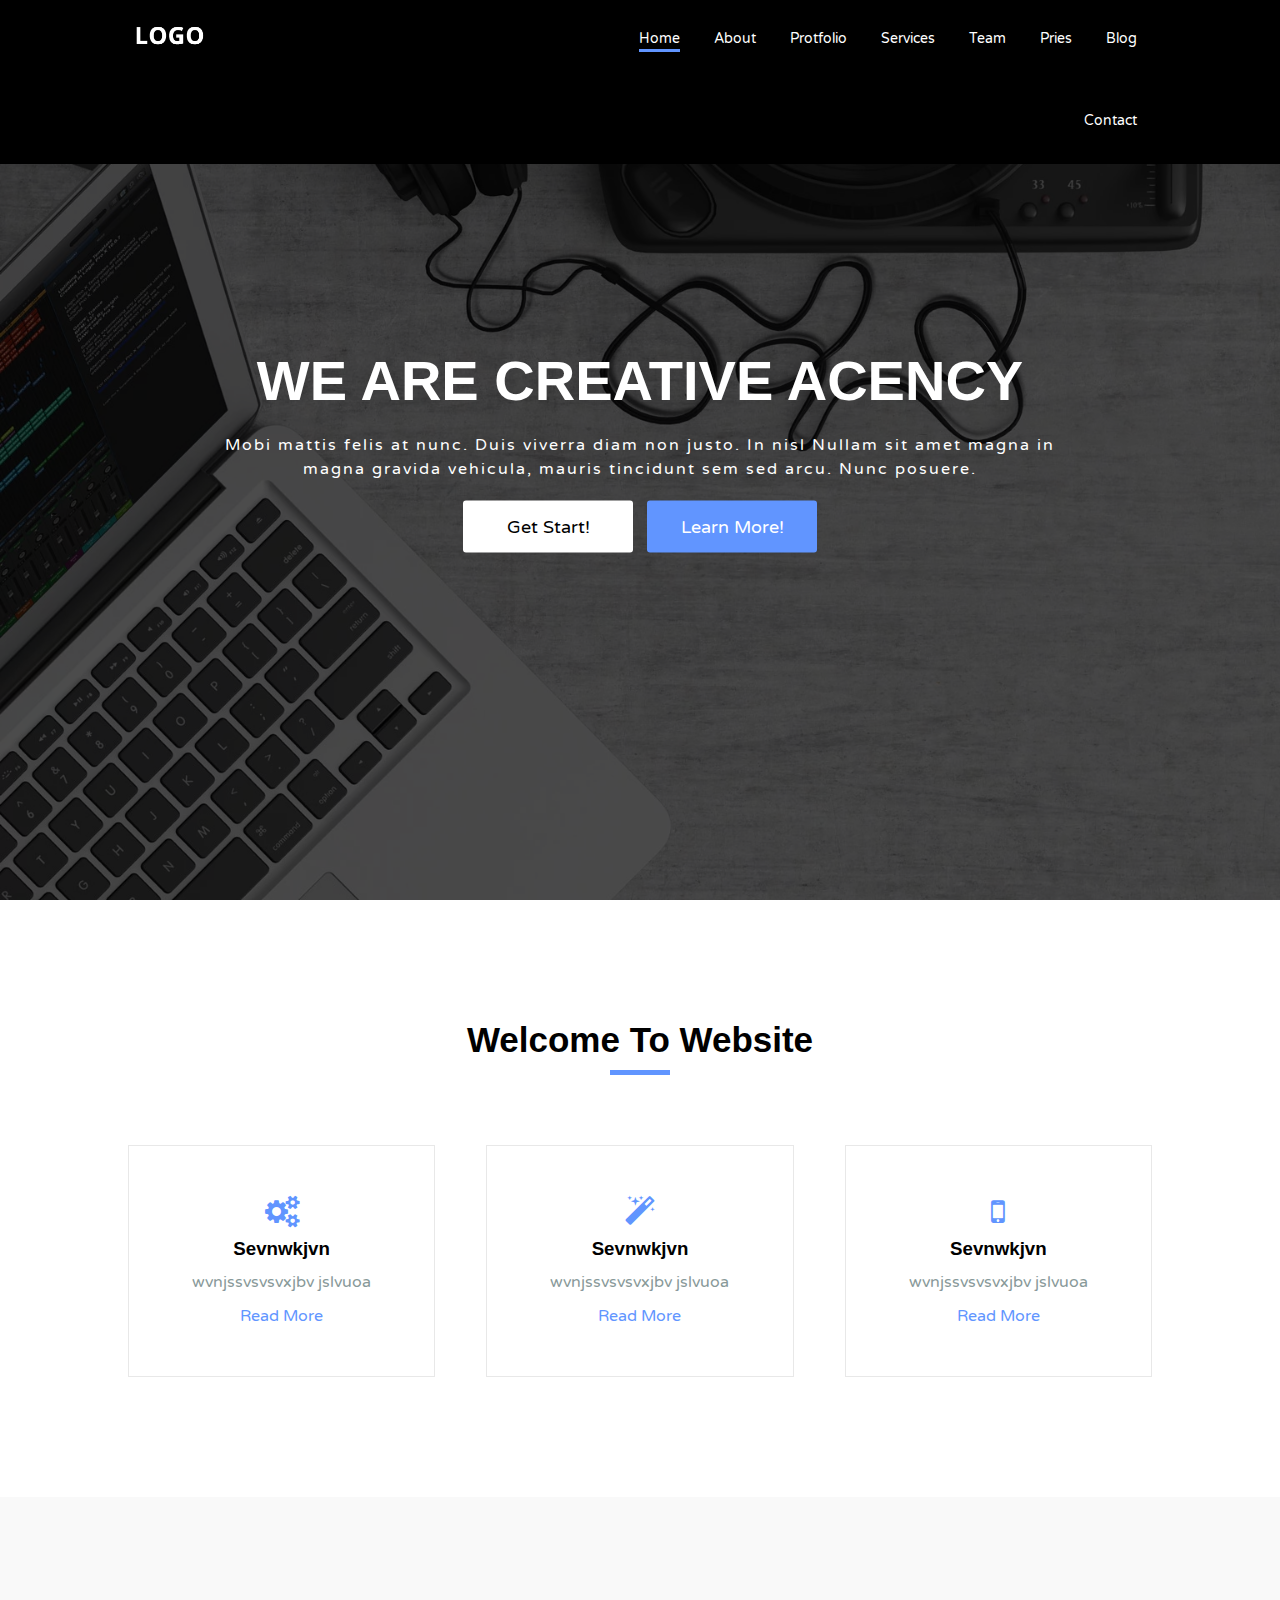
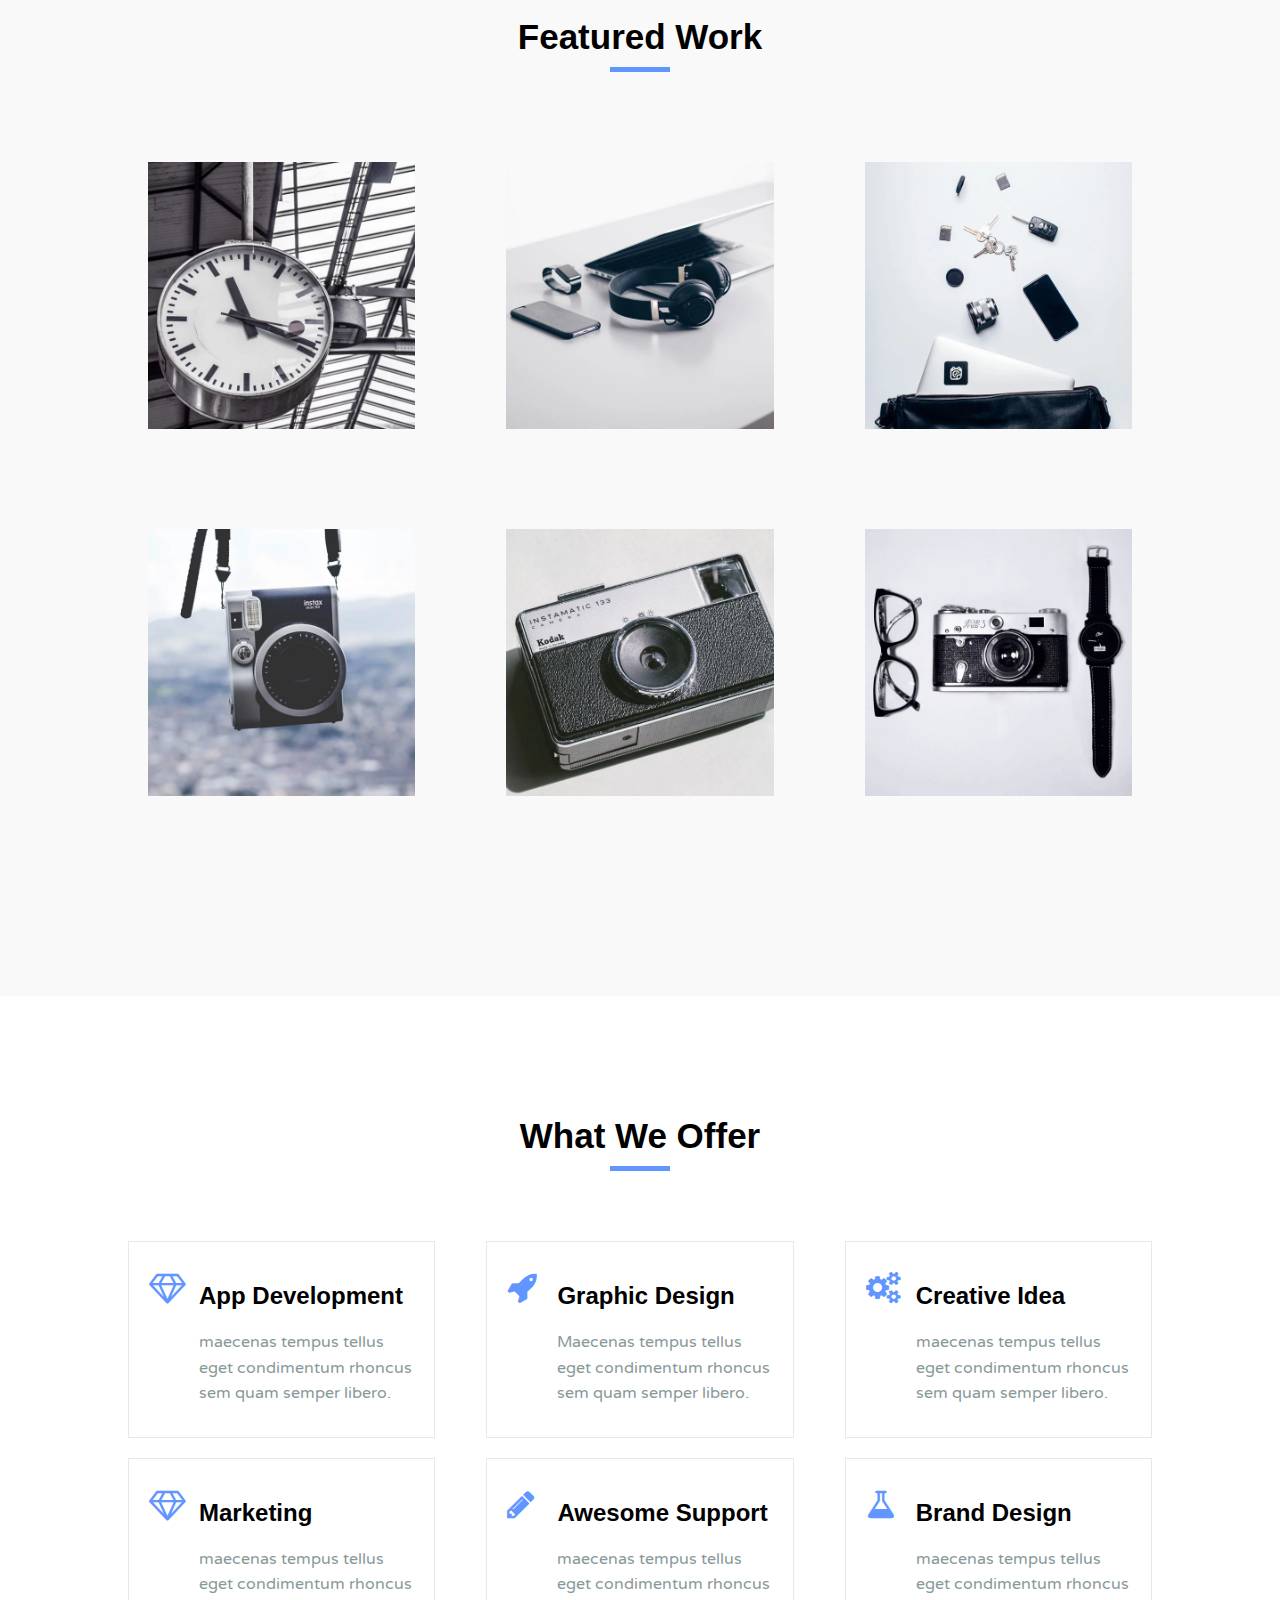
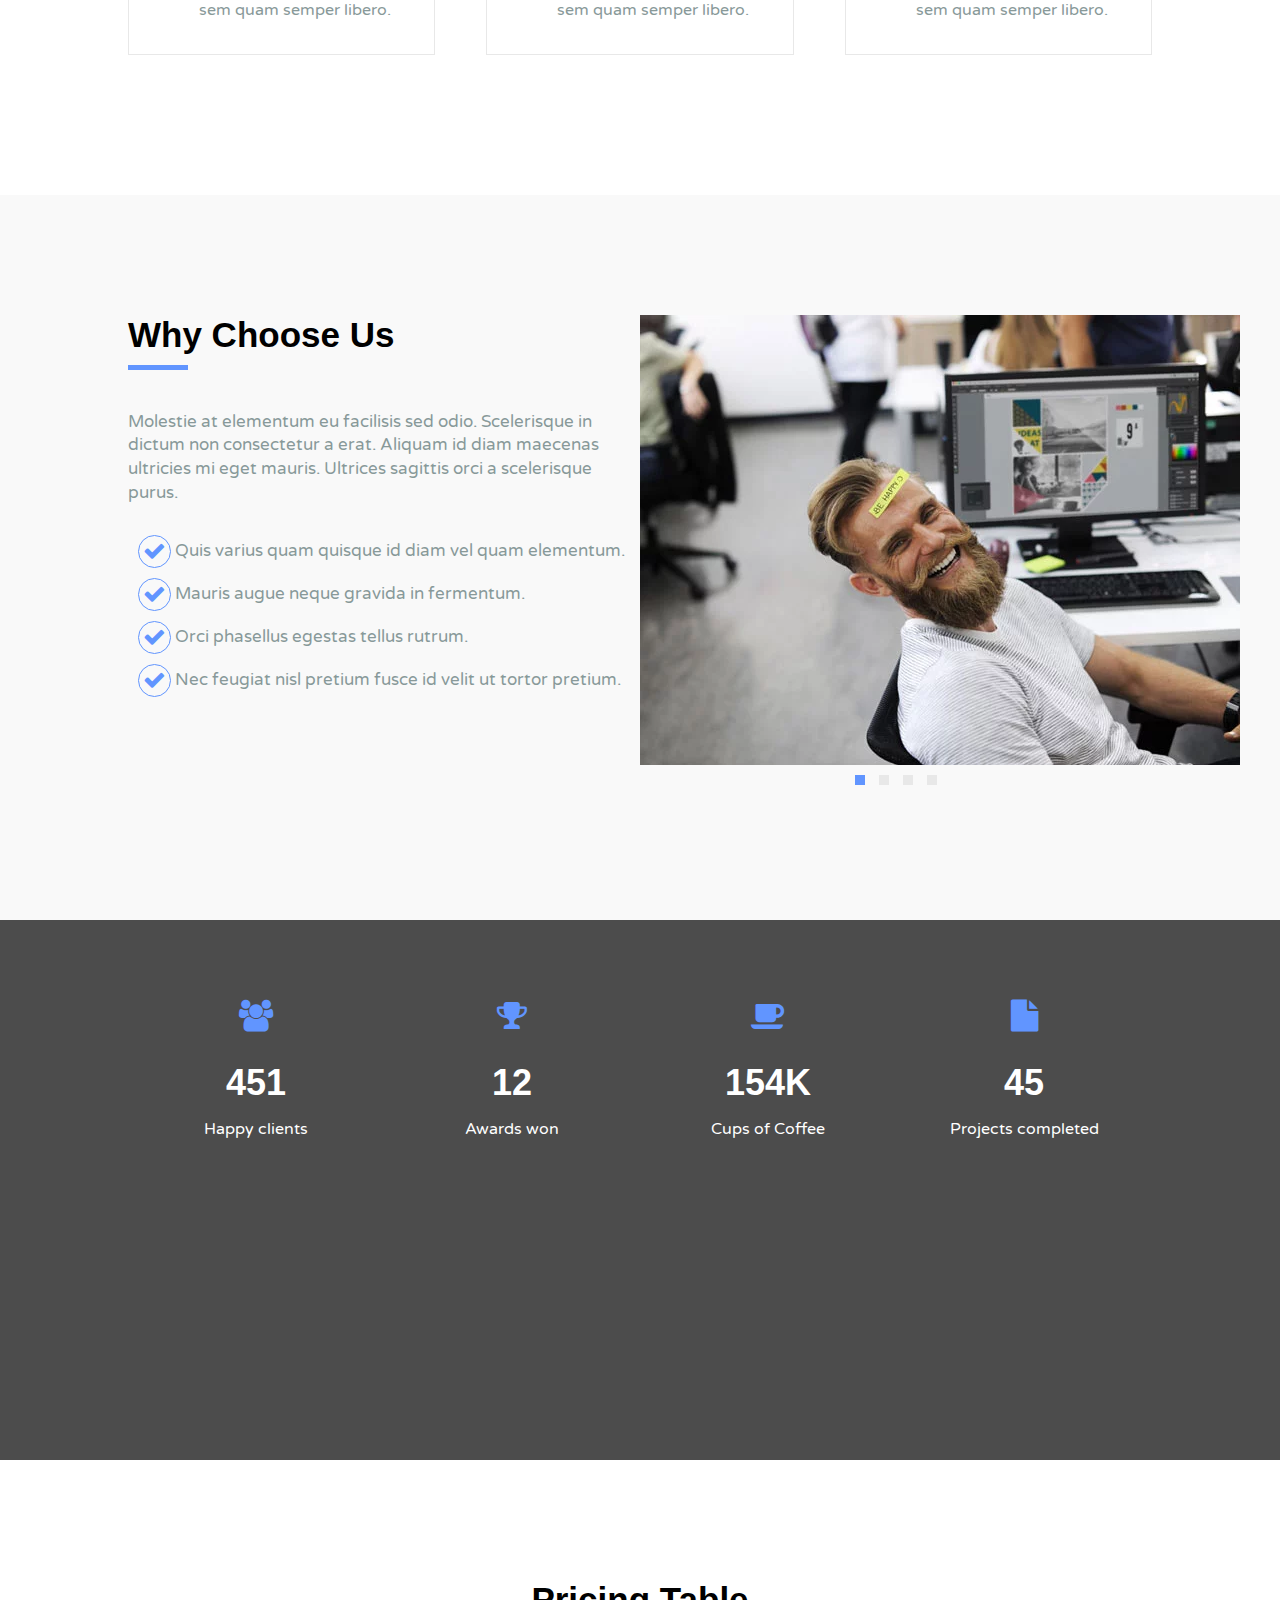
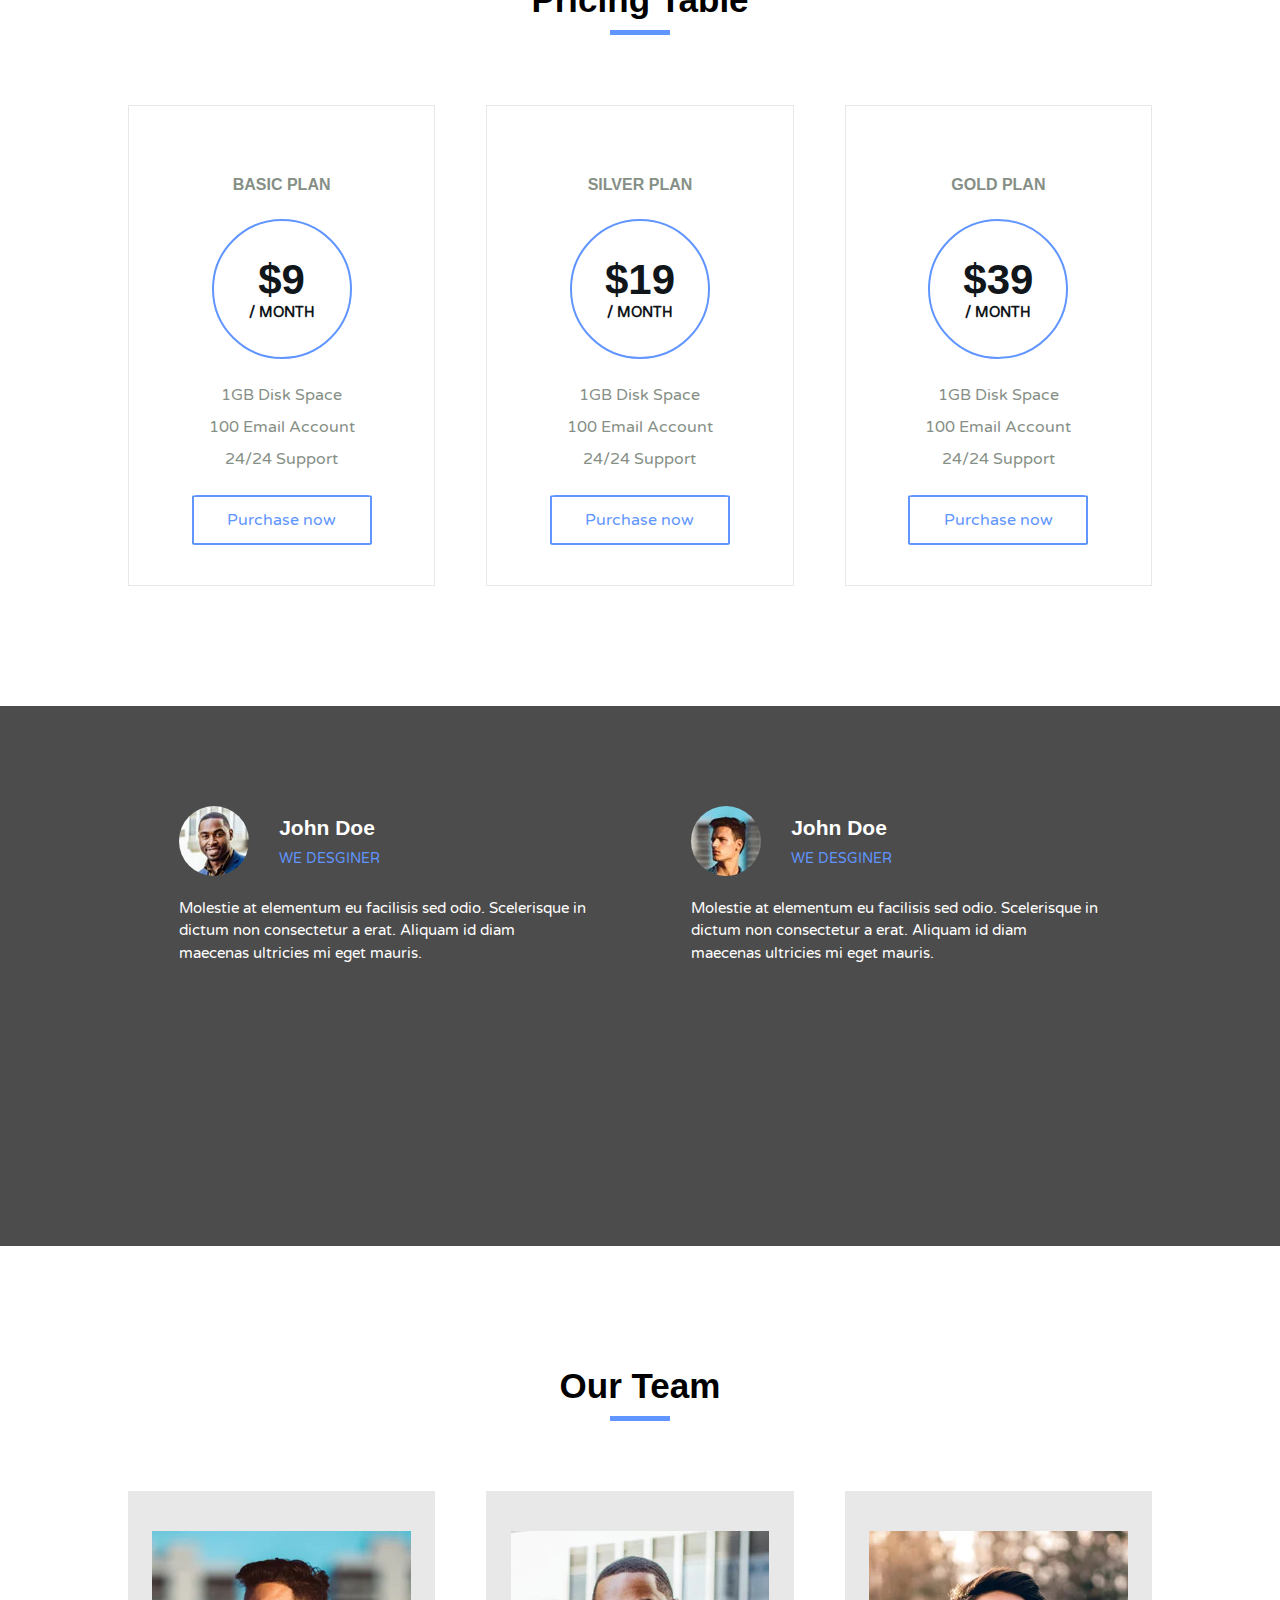
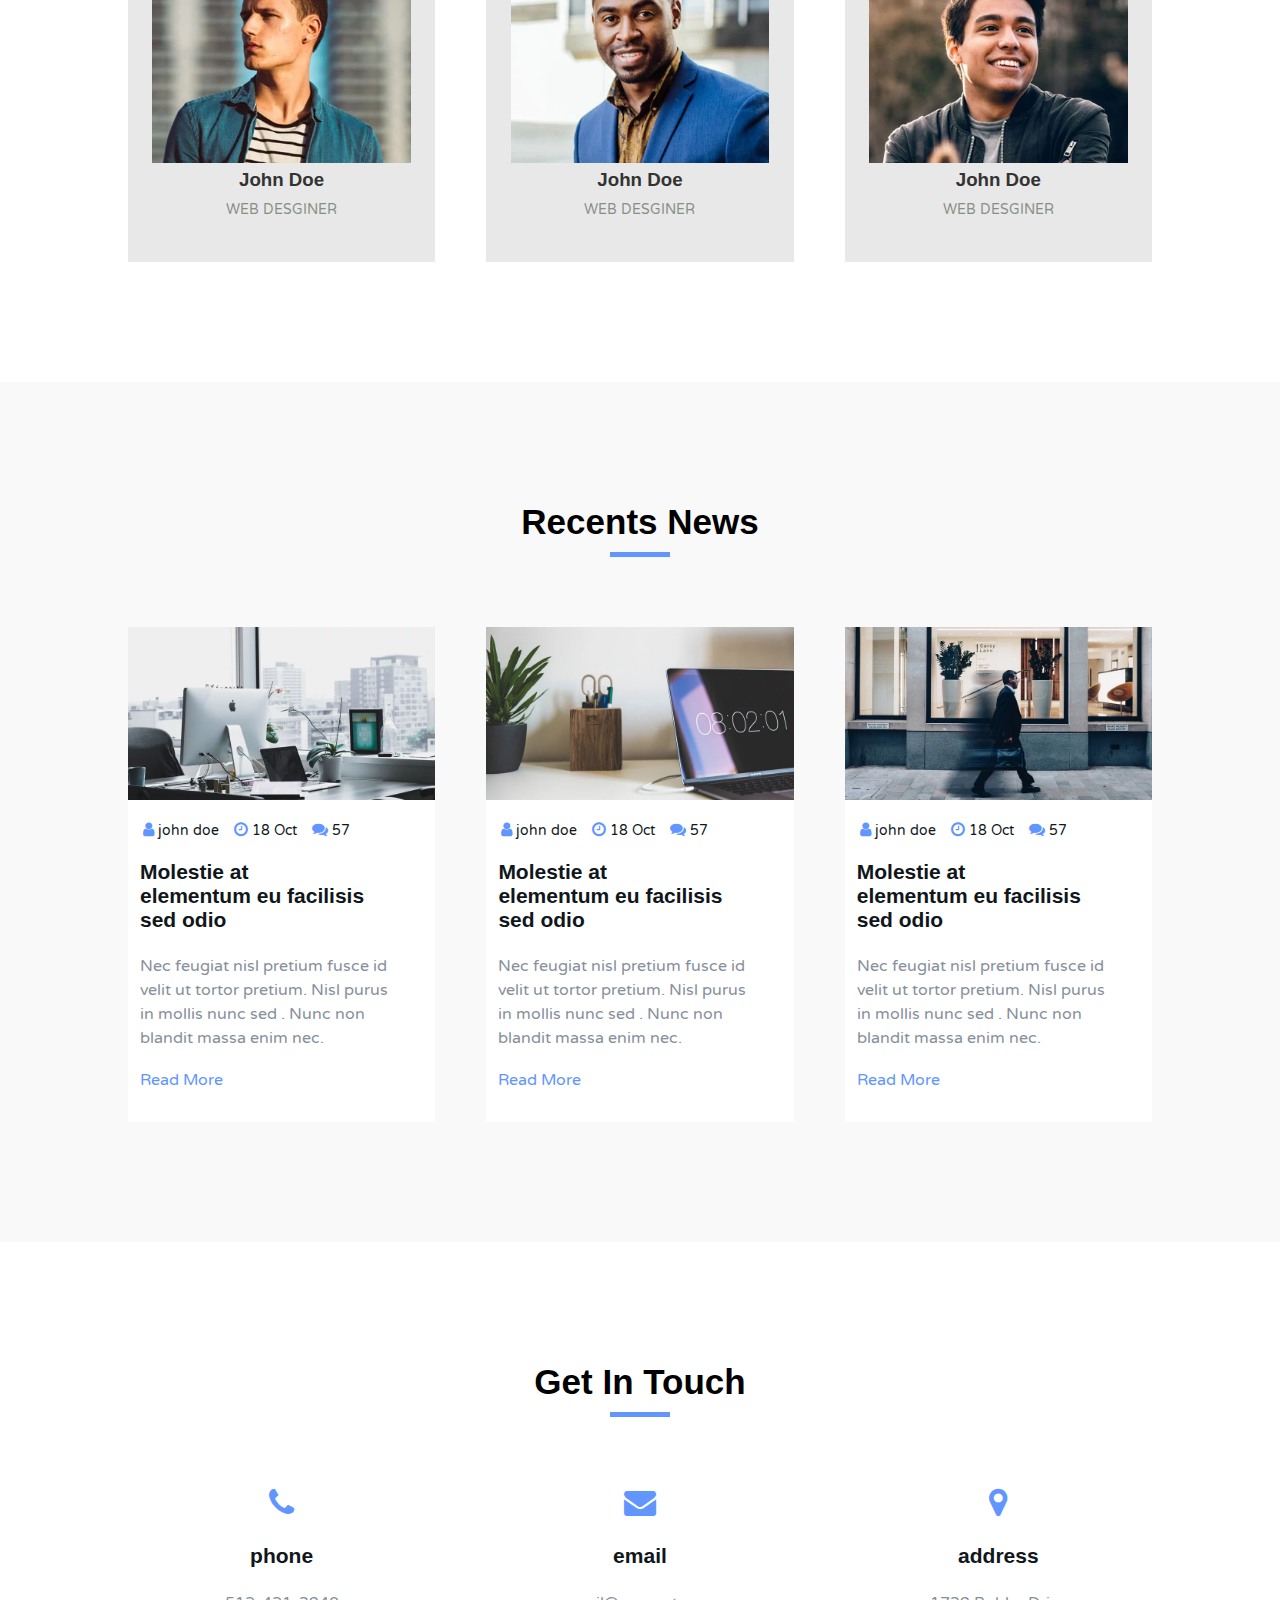
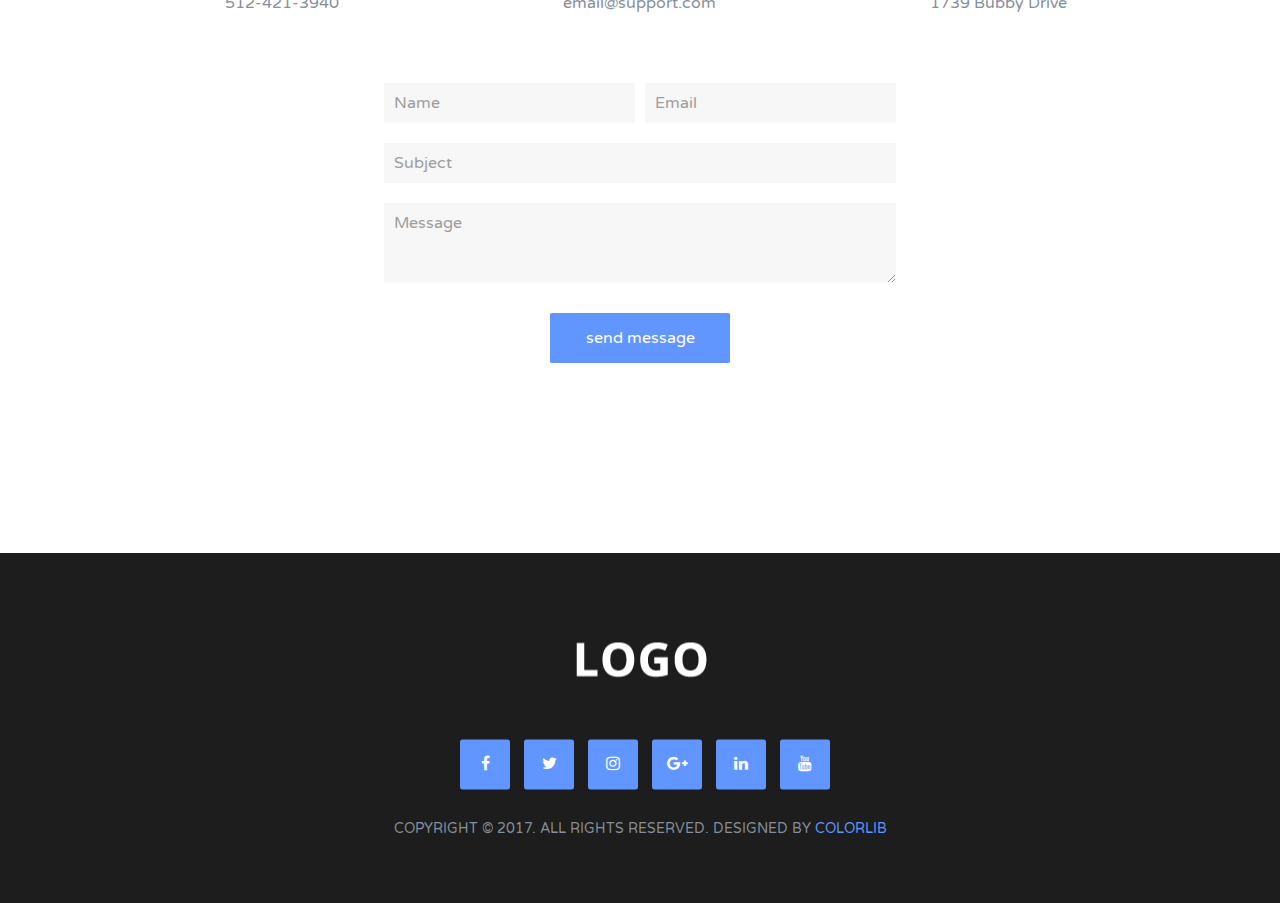
<file: index.html>
<html>

<head>
    <title>Html Css Template 1</title>
    <meta charset="utf-8" />
    <meta name="discreption" content="" />
    <meta name="keywords" content="" />

    <!-- font  -->
    <link rel="preconnect" href="https://fonts.googleapis.com">
    <link rel="preconnect" href="https://fonts.gstatic.com" crossorigin>
    <link href="https://fonts.googleapis.com/css2?family=Varela+Round&display=swap" rel="stylesheet">

    <!-- css files -->
    <link rel="stylesheet" href="css/font-awesome.min.css" />
    <link rel="stylesheet" href="css/style.css" />






</head>

<body>


    <!-- header -->
    <div class="header">
        <!-- container -->
        <div class="container">

            <div class="header-content">



                <div class="logo">

                    <img src="images/logo-alt.webp" alt="logo image" draggable="false" />

                </div>

                <ul class="nav">

                    <li> <a href="#" class="active">Home </a> </li>
                    <li> <a href="#"> About </a> </li>
                    <li> <a href="#"> Protfolio </a> </li>
                    <li> <a href="#"> Services </a> </li>
                    <li> <a href="#"> Team </a> </li>
                    <li> <a href="#">Pries </a> </li>

                    <li class="dropdown">
                        <a href="#"> Blog </a>

                        <ul class="dropdown-menu">
                            <li> <a href="blog.html">blog post</a> </li>

                        </ul>


                    </li>

                    <li> <a href="#"> Contact </a> </li>

                </ul>

                <div class="clear"></div>


            </div> <!-- ./header-content  -->

        </div>
        <!--./container -->

    </div> <!-- ./header -->




    <div class="home">

        <div class="overlay">
            <div class="home-content">

                <h1 class="title">we are creative acency </h1>
                <p class="home-desc">
                    Mobi mattis felis at nunc. Duis viverra diam non justo. In nisl
                    Nullam sit amet magna in magna gravida vehicula, mauris tincidunt
                    sem sed arcu. Nunc posuere.
                </p>

                <button class="btn hover-opacity btn-start"> Get Start!</button>
                <button class="btn hover-opacity btn-learn"> Learn More!</button>

            </div> <!-- ./home-content -->
        </div> <!-- ./overlay -->
    </div> <!-- ./home -->




    <!-- section header -->
    <!--  
    <div class="section-header">
        <h2 class="section-title"> welcome to website </h2>
        <span class="line"> </span>
    </div> ./section header -->


    <!-- About section   -->

    <div class="about pd-y">

        <div class="section-header">
            <h2 class="section-title"> welcome to website </h2>
            <span class="line"> </span>
        </div> <!-- ./section header -->

        <div class="container">


            <div class=" about-itme  ltr-effect">


                <i class="icon fa fa-cogs fa-2x"></i>
                <h3 class="about-itme-title">sevnwkjvn</h3>
                <p class="about-itme-desc"> wvnjssvsvsvxjbv jslvuoa</p>
                <a href="#" class="about-itme-link"> read more </a>

            </div> <!-- ./about-itme -->




            <div class=" about-itme about-middle  ltr-effect">

                <i class="icon fa fa-magic fa-2x"></i>
                <h3 class="about-itme-title">sevnwkjvn</h3>
                <p class="about-itme-desc"> wvnjssvsvsvxjbv jslvuoa</p>
                <a href="#" class="about-itme-link"> read more </a>

            </div> <!-- ./about-itme -->





            <div class=" ltr-effect about-itme">

                <i class="icon fa fa-mobile fa-2x"></i>
                <h3 class="about-itme-title">sevnwkjvn</h3>
                <p class="about-itme-desc"> wvnjssvsvsvxjbv jslvuoa</p>
                <a href="#" class="about-itme-link"> read more </a>

            </div> <!-- ./about-itme -->


            <div class=" clear"></div>



        </div> <!-- ./container -->


    </div> <!-- ./about-content -->



    <!-- portoflio -->
    <div class="portoflio pd-y ">
        <div class="section-header">
            <h2 class="section-title">featured work</h2>
            <span class="line"> </span>
        </div>
        <!--./section header -->

        <div class="portoflio-content">
            <div class="container">

                <div class="portoflio-content">

                    <div class="portoflio-itme ">

                        <img src="images/work/work1.webp" alt=" " />

                        <div class="layer-content">

                            <div class="layer-info">
                                <span class="category">category</span>
                                <h3 class="layer-content-title">lorem ipsum dolor</h3>
                                <a href="#"><i class="fa fa-edit "></i></a>
                                <a href="#"><i class="fa fa-search "></i></a>
                            </div> <!-- ./layer-info -->

                        </div> <!-- ./layer-content -->

                    </div> <!-- ./portoflio-item -->

                    <div class="portoflio-itme mg">

                        <img src="images/work/work2.webp" alt=" " />
                        <div class="layer-content">

                            <div class="layer-info">
                                <span class="category">category</span>
                                <h3 class="layer-content-title">lorem ipsum dolor</h3>
                                <a href="#"><i class="fa fa-edit "></i></a>
                                <a href="#"><i class="fa fa-search "></i></a>
                            </div> <!-- ./layer-info -->

                        </div> <!-- ./layer-content -->


                    </div> <!-- ./portoflio-item -->

                    <div class="portoflio-itme">

                        <img src="images/work/work3.webp" alt=" " />
                        <div class="layer-content">

                            <div class="layer-info">
                                <span class="category">category</span>
                                <h3 class="layer-content-title">lorem ipsum dolor</h3>
                                <a href="#"><i class="fa fa-edit "></i></a>
                                <a href="#"><i class="fa fa-search "></i></a>
                            </div> <!-- ./layer-info -->

                        </div> <!-- ./layer-content -->


                    </div> <!-- ./portoflio-item -->

                    <div class="portoflio-itme">

                        <img src="images/work/work4.webp" alt=" " />
                        <div class="layer-content">

                            <div class="layer-info">
                                <span class="category">category</span>
                                <h3 class="layer-content-title">lorem ipsum dolor</h3>
                                <a href="#"><i class="fa fa-edit "></i></a>
                                <a href="#"><i class="fa fa-search "></i></a>
                            </div> <!-- ./layer-info -->

                        </div> <!-- ./layer-content -->


                    </div> <!-- ./portoflio-item -->

                    <div class="portoflio-itme mg">

                        <img src="images/work/work5.webp" alt=" " />
                        <div class="layer-content">

                            <div class="layer-info">
                                <span class="category">category</span>
                                <h3 class="layer-content-title">lorem ipsum dolor</h3>
                                <a href="#"><i class="fa fa-edit "></i></a>
                                <a href="#"><i class="fa fa-search "></i></a>
                            </div> <!-- ./layer-info -->

                        </div> <!-- ./layer-content -->


                    </div> <!-- ./portoflio-item -->

                    <div class="portoflio-itme">

                        <img src="images/work/work6.webp" alt=" " />
                        <div class="layer-content">

                            <div class="layer-info">
                                <span class="category">category</span>
                                <h3 class="layer-content-title">lorem ipsum dolor</h3>
                                <a href="#"><i class="fa fa-edit "></i></a>
                                <a href="#"><i class="fa fa-search "></i></a>
                            </div> <!-- ./layer-info -->

                        </div> <!-- ./layer-content -->


                    </div> <!-- ./portoflio-item -->






                </div> <!-- ./portoflio-content -->


            </div> <!-- ./container -->
        </div> <!-- ./portoflio-content -->
    </div> <!-- ./portoflio -->







    <!-- offer section  -->
    <div class="offer-section pd-y">

        <div class="section-header">
            <h2 class="section-title"> what we offer </h2>
            <span class="line"> </span>
        </div> <!-- ./section header -->

        <div class="container">

            <div class="offer-content">
                <div class="offer-item ltr-effect ">
                    <i class="icon fa fa-diamond fa-2x"></i>
                    <h2 class="offer-item-title">app development</h3>
                        <p class="offer-item-desc">maecenas tempus tellus eget condimentum rhoncus
                            sem quam semper libero.
                        </p>

                </div> <!-- ./offer-item -->
                <div class="offer-item mg ltr-effect">
                    <i class="icon fa fa-rocket fa-2x"></i>
                    <h2 class="offer-item-title">graphic design</h3>
                        <p class="offer-item-desc">Maecenas tempus tellus eget condimentum rhoncus sem quam semper
                            libero.
                        </p>

                </div> <!-- ./offer-item -->
                <div class="offer-item ltr-effect">
                    <i class="icon fa fa-cogs fa-2x"></i>
                    <h2 class="offer-item-title">Creative Idea</h3>
                        <p class="offer-item-desc">maecenas tempus tellus eget condimentum rhoncus sem quam semper
                            libero.
                        </p>

                </div> <!-- ./offer-item -->
                <div class="offer-item ltr-effect">
                    <i class="icon fa fa-diamond fa-2x"></i>
                    <h2 class="offer-item-title">Marketing</h3>
                        <p class="offer-item-desc">maecenas tempus tellus eget condimentum rhoncus sem quam semper
                            libero.
                        </p>

                </div> <!-- ./offer-item -->
                <div class="offer-item mg ltr-effect">
                    <i class="icon fa fa-pencil fa-2x"></i>
                    <h2 class="offer-item-title">Awesome Support</h3>
                        <p class="offer-item-desc">maecenas tempus tellus eget condimentum rhoncus sem quam semper
                            libero.
                        </p>

                </div> <!-- ./offer-item -->
                <div class="offer-item ltr-effect">
                    <i class="icon fa fa-flask fa-2x"></i>
                    <h2 class="offer-item-title">Brand Design</h3>
                        <p class="offer-item-desc">maecenas tempus tellus eget condimentum rhoncus sem quam semper
                            libero.
                        </p>

                </div> <!-- ./offer-item -->







            </div> <!-- ./offer-content -->
        </div> <!-- ./container -->
    </div> <!-- ./offer-section -->





    <!-- service section -->

    <div class="service pd-y">
        <div class="container">

            <div class="service-item">
                <div class="section-header">
                    <h2 class="section-title"> why Choose us </h2>
                    <span class="line"> </span>
                </div><!-- ./section-header -->

                <p class="service-item-desc">Molestie at elementum eu facilisis sed odio. Scelerisque in dictum non
                    consectetur a erat. Aliquam id diam maecenas ultricies mi eget mauris. Ultrices sagittis orci a
                    scelerisque purus.</p><!-- ./service-item-desc -->
                <ul class="service-itme-list ">
                    <li> <i class="icon fa fa-check fa-lg"></i> Quis varius quam quisque id diam vel quam elementum.
                    </li>
                    <li> <i class="icon fa fa-check fa-lg"></i> Mauris augue neque gravida in fermentum.</li>
                    <li> <i class="icon fa fa-check fa-lg"></i> Orci phasellus egestas tellus rutrum.</li>
                    <li> <i class="icon fa fa-check fa-lg"></i> Nec feugiat nisl pretium fusce id velit ut tortor
                        pretium.
                    </li>
                </ul><!-- ./service-itme-list  -->

            </div> <!-- ./service-item -->

            <div class="service-item">

                <div class="service-item-img">
                    <img src="images/about/about1.webp" alt="">
                </div> <!-- ./service-item-img -->
                <ul class="service-bollets">
                    <li class="active" "></li>
                    <li "></li>
                    <li "></li>
                    <li "></li>

                </ul><!-- ./service-bollets -->

            </div><!-- ./service-item -->
            <div class="clear">


            </div> <!-- ./clear -->

        </div><!-- ./container -->
    </div> <!-- ./service -->


    <div class="numbers-section">
        <div class="overlay">
            <div class="container">
                <div class="numbers-items ">

                    <div class="number-item">
                        <i class="icon fa fa-users fa-2x"></i>
                        <h3>451</h3>
                        <p>Happy clients</p>
                    </div> <!-- ./numbers-itme -->

                    <div class="number-item">
                        <i class="icon fa fa-trophy fa-2x"></i>
                        <h3>12</h3>
                        <p>Awards won</p>
                    </div> <!-- ./numbers-itme -->

                    <div class="number-item">
                        <i class="icon fa fa-coffee fa-2x"></i>
                        <h3>154K</h3>
                        <p>Cups of Coffee </p>
                    </div> <!-- ./numbers-itme -->

                    <div class="number-item">
                        <i class="icon fa fa-file fa-2x"></i>
                        <h3>45</h3>
                        <p>Projects completed</p>
                    </div> <!-- ./numbers-itme -->


                </div><!-- ./numbers-items -->

            </div><!-- ./container -->
        </div><!-- ./overlay -->
    </div><!-- ./numbers-section -->




    <!-- pricing section -->
    <div class="pricing pd-y">

        <div class="section-header">
            <h2 class="section-title"> Pricing Table</h2>
            <span class="line"> </span>
        </div> <!-- sction-header -->

        <div class="container">

            <div class="pricing-content">
                <div class="pricing-item ttb-effect">
                    <h3 class="h3">basic plan</h3>
                    <div class="pricing-item-header">
                        <h2>$9</h2>
                        <span>/ month</span>
                    </div><!-- ./pricing-item-header -->
                    <div class="pricing-item-p">
                        <p>1GB Disk Space</p>
                        <p>100 Email Account</p>
                        <p>24/24 Support</p>
                    </div>
                    <button class="pricing-button">Purchase now</button>


                </div><!-- ./pricing-item -->




                <div class="pricing-item mg ttb-effect">

                    <h3 class="h3">silver plan</h3>
                    <div class="pricing-item-header">
                        <h2>$19</h2>
                        <span>/ month</span>
                    </div><!-- ./pricing-item-header -->
                    <div class="pricing-item-p">
                        <p>1GB Disk Space</p>
                        <p>100 Email Account</p>
                        <p>24/24 Support</p>
                    </div>
                    <button class="pricing-button">Purchase now</button>


                </div><!-- ./pricing-item -->

                <div class="pricing-item ttb-effect">
                    <h3 class="h3">gold plan</h3>
                    <div class="pricing-item-header">
                        <h2>$39</h2>
                        <span>/ month</span>
                    </div><!-- ./pricing-item-header -->
                    <div class="pricing-item-p">
                        <p>1GB Disk Space</p>
                        <p>100 Email Account</p>
                        <p>24/24 Support</p>
                    </div>
                    <button class="pricing-button">Purchase now</button>



                </div><!-- ./pricing-item -->

            </div> <!-- ./pricing-content -->


        </div> <!-- ./container -->

    </div> <!-- ./pricing -->




    <!-- testimonial section  -->

    <div class="testimonial ">
        <div class="overlay">
            <div class="container">

                <div class="testimonial-content">

                    <div class="testimonial-item">
                        <div class="testimonial-item-toplayer">
                            <img src="images/Testimonial/perso1.webp" alt="" class="testimonial-item-toplayer-img">
                            <h2>John Doe</h2>
                            <span>we desginer</span>
                        </div> <!-- ./testimonial-item-toplayer -->

                        <div class="testimonial-item-desc">
                            <p>
                                Molestie at elementum eu facilisis sed odio.
                                Scelerisque in dictum non consectetur a erat.

                                Aliquam id diam maecenas ultricies mi eget mauris.
                            </p>
                        </div><!-- ./ testimonial-item-desc-->

                    </div> <!-- ./testimonial-item -->

                    <div class="testimonial-item">
                        <div class="testimonial-item-toplayer">
                            <img src="images/Testimonial/perso2.webp" alt="" class="testimonial-item-toplayer-img">
                            <h2>John Doe</h2>
                            <span>we desginer</span>
                        </div> <!-- ./testimonial-item-toplayer -->

                        <div class="testimonial-item-desc">
                            <p>
                                Molestie at elementum eu facilisis sed odio. Scelerisque in dictum non consectetur a
                                erat.
                                Aliquam id diam maecenas ultricies mi eget mauris.
                            </p>
                        </div><!-- ./ testimonial-item-desc-->

                    </div> <!-- ./testimonial-item -->


                </div><!-- ./testimonial-content -->


            </div><!-- ./container -->


        </div><!-- ./overlay -->

    </div> <!-- ./testimonial -->




    <!-- team section -->

    <div class="team pd-y">
        <div class="section-header">
            <h2 class="section-title"> our team </h2>
            <span class="line"> </span>
        </div><!-- ./section-header -->


        <div class="container">
            <div class="team-content">

                <div class="team-item ttb-effect ">
                    <div class="team-item-img">
                        <img src="images/team/team1.webp" alt="">
                        <div class="team-overlay">
                            <a href="#">
                                <i class="fa fa-facebook"></i>
                            </a>
                            <a href="#">
                                <i class="fa fa-twitter"></i>
                            </a>
                            <a href="#">
                                <i class="fa fa-linkedin"></i>
                            </a>
                        </div><!-- ./team-overlay -->

                    </div><!-- ./team-item-img -->

                    <div class="team-item-info">
                        <h3 class="team-item-info-title">John Doe</h3>
                        <span class="team-item-info-text">web desginer</span>
                    </div><!-- ./team-item-info  -->
                </div><!-- ./team-item -->


                <div class="team-item ttb-effect mg">
                    <div class="team-item-img">
                        <img src="images/team/team2.webp" alt="">
                        <div class="team-overlay">
                            <a href="#">
                                <i class="fa fa-facebook"></i>
                            </a>
                            <a href="#">
                                <i class="fa fa-twitter"></i>
                            </a>
                            <a href="#">
                                <i class="fa fa-linkedin"></i>
                            </a>
                        </div><!-- ./team-overlay -->

                    </div><!-- ./team-item-img -->

                    <div class="team-item-info">
                        <h3 class="team-item-info-title">John Doe</h3>
                        <span class="team-item-info-text">web desginer</span>
                    </div><!-- ./team-item-info  -->
                </div><!-- ./team-item -->


                <div class="team-item ttb-effect ">
                    <div class="team-item-img">
                        <img src="images/team/team3.webp" alt="">
                        <div class="team-overlay">
                            <a href="#">
                                <i class="fa fa-facebook"></i>
                            </a>
                            <a href="#">
                                <i class="fa fa-twitter"></i>
                            </a>
                            <a href="#">
                                <i class="fa fa-linkedin"></i>
                            </a>
                        </div><!-- ./team-overlay -->

                    </div><!-- ./team-item-img -->

                    <div class="team-item-info">
                        <h3 class="team-item-info-title">John Doe</h3>
                        <span class="team-item-info-text">web desginer</span>
                    </div><!-- ./team-item-info  -->
                </div><!-- ./team-item -->

            </div><!-- ./team-content -->

        </div><!-- ./container -->

    </div><!-- ./team -->



    <!-- Recents section  -->
    <div class="recents pd-y">
        <div class="section-header">
            <h2 class="section-title">Recents News </h2>
            <span class="line"> </span>
        </div><!-- ./section-header -->

        <div class="container">
            <div class="recents-content">
                <div class="recents-item">
                    <div class="recents-item-header">
                        <img src="images/blog/blog1.webp" alt="">
                        <ul class="recents-item-ul">
                            <li>
                                <i class="fa fa-user "></i>
                                <span> john doe</span>
                            </li>

                            <li>
                                <i class="fa fa-clock-o "></i>
                                <span> 18 Oct</span>
                            </li>

                            <li>
                                <i class="fa fa-comments "></i>
                                <span> 57</span>
                            </li>

                        </ul><!-- ./recents-item-ul -->
                    </div> <!-- ./recents-item-header -->

                    <h3 class="recents-item-title">
                        Molestie at elementum eu facilisis sed odio
                    </h3><!-- ./recents-item-title -->

                    <p class="recents-item-desc">
                        Nec feugiat nisl pretium fusce id velit ut tortor pretium. Nisl purus in mollis nunc sed
                        . Nunc non blandit massa enim nec.
                    </p><!-- ./recents-item-desc -->

                    <a href="blog.html" class="ecents-item-readmore">read more </a>

                </div><!-- ./recents-item -->




                <div class="recents-item mg">
                    <div class="recents-item-header">
                        <img src="images/blog/blog2.webp" alt="">
                        <ul class="recents-item-ul">
                            <li>
                                <i class="fa fa-user "></i>
                                <span> john doe</span>
                            </li>

                            <li>
                                <i class="fa fa-clock-o "></i>
                                <span> 18 Oct</span>
                            </li>

                            <li>
                                <i class="fa fa-comments "></i>
                                <span> 57</span>
                            </li>

                        </ul><!-- ./recents-item-ul -->
                    </div> <!-- ./recents-item-header -->

                    <h3 class="recents-item-title">
                        Molestie at elementum eu facilisis sed odio
                    </h3><!-- ./recents-item-title -->

                    <p class="recents-item-desc">
                        Nec feugiat nisl pretium fusce id velit ut tortor pretium. Nisl purus in mollis nunc sed
                        . Nunc non blandit massa enim nec.
                    </p><!-- ./recents-item-desc -->

                    <a href="blog.html" class="ecents-item-readmore">read more </a>

                </div><!-- ./recents-item -->

                <div class="recents-item">
                    <div class="recents-item-header">
                        <img src="images/blog/blog3.webp" alt="">
                        <ul class="recents-item-ul">
                            <li>
                                <i class="fa fa-user "></i>
                                <span> john doe</span>
                            </li>

                            <li>
                                <i class="fa fa-clock-o "></i>
                                <span> 18 Oct</span>
                            </li>

                            <li>
                                <i class="fa fa-comments "></i>
                                <span> 57</span>
                            </li>

                        </ul><!-- ./recents-item-ul -->
                    </div> <!-- ./recents-item-header -->

                    <h3 class="recents-item-title">
                        Molestie at elementum eu facilisis sed odio
                    </h3><!-- ./recents-item-title -->

                    <p class="recents-item-desc">
                        Nec feugiat nisl pretium fusce id velit ut tortor pretium. Nisl purus in mollis nunc sed
                        . Nunc non blandit massa enim nec.
                    </p><!-- ./recents-item-desc -->

                    <a href="blog.html" class="ecents-item-readmore">read more </a>

                </div><!-- ./recents-item -->






            </div><!-- ./recents-content -->



        </div><!-- ./container -->

    </div><!-- ./recents -->



    <!-- getin section -->

    <div class="get pd-y">

        <div class="section-header">
            <h2 class="section-title">Get In Touch</h2>
            <span class="line"> </span>
        </div> <!-- ./section-header -->

        <div class="container">

            <div class="get-content">

                <div class="get-item">
                    <i class="fa fa-phone  fa-2x"></i>
                    <h2 class="get-item-title">phone</h2>
                    <span class="get-item-dec">512-421-3940</span>
                </div><!-- ./get-item -->


                <div class="get-item mg">
                    <i class="fa fa-envelope fa-2x"></i>
                    <h2 class="get-item-title">email</h2>
                    <span class="get-item-dec">email@support.com</span>
                </div><!-- ./get-item -->


                <div class="get-item">
                    <i class="fa  fa-map-marker  fa-2x"></i>
                    <h2 class="get-item-title">address</h2>
                    <span class="get-item-dec">1739 Bubby Drive</span>
                </div><!-- ./get-item -->

            </div><!-- ./get-title -->

            <div class="get-form">
                <form>
                    <input class="input-name  input" type="text" placeholder="Name">
                    <input class="input-email input input-name" type="text" placeholder="Email">
                    <input class="input-subj input" type="text" placeholder="Subject">
                    <textarea class="textarea input" placeholder="Message"></textarea>
                </form>
                <div class="get-button hover-opacity"><a href="#"><button> send message</button></a></div>
            </div><!-- ./get-form -->

            <!-- <div class="get-button"><a href="#"><button> send message</button></a></div> -->


        </div><!-- ./container -->


    </div> <!-- ./get -->



    <!-- footer section -->
    <div class="footer-section">

        <div class="footer-content">
            <div class="footer-logo hover-opacity"> <a href="#"><img src="images/logo-alt.webp" alt=""></a> </div>
            <!-- ./footer-logo -->

            <div class="footer-icons ">
                <ul>
                    <li class="hover-opacity"> <i class="fa fa-facebook"></i> </li>
                    <li class="hover-opacity"> <i class="fa fa-twitter"></i> </li>
                    <li class="hover-opacity"> <i class="fa fa-instagram"></i> </li>
                    <li class="hover-opacity"> <i class="fa fa-google-plus"></i> </li>
                    <li class="hover-opacity"> <i class="fa fa-linkedin"></i> </li>
                    <li class="hover-opacity"> <i class="fa fa-youtube"></i> </li>
                </ul>
            </div> <!-- ./footer-icons -->


            <div class="footer-desc">

                <span>COPYRIGHT © 2017. ALL RIGHTS RESERVED. DESIGNED BY</span>
                <a href="#">COLORLIB</a>
            </div><!-- ./footer-desc -->

        </div><!-- ./footer-content -->
    </div><!-- ./footer-section -->









</body>

</html>
</file>
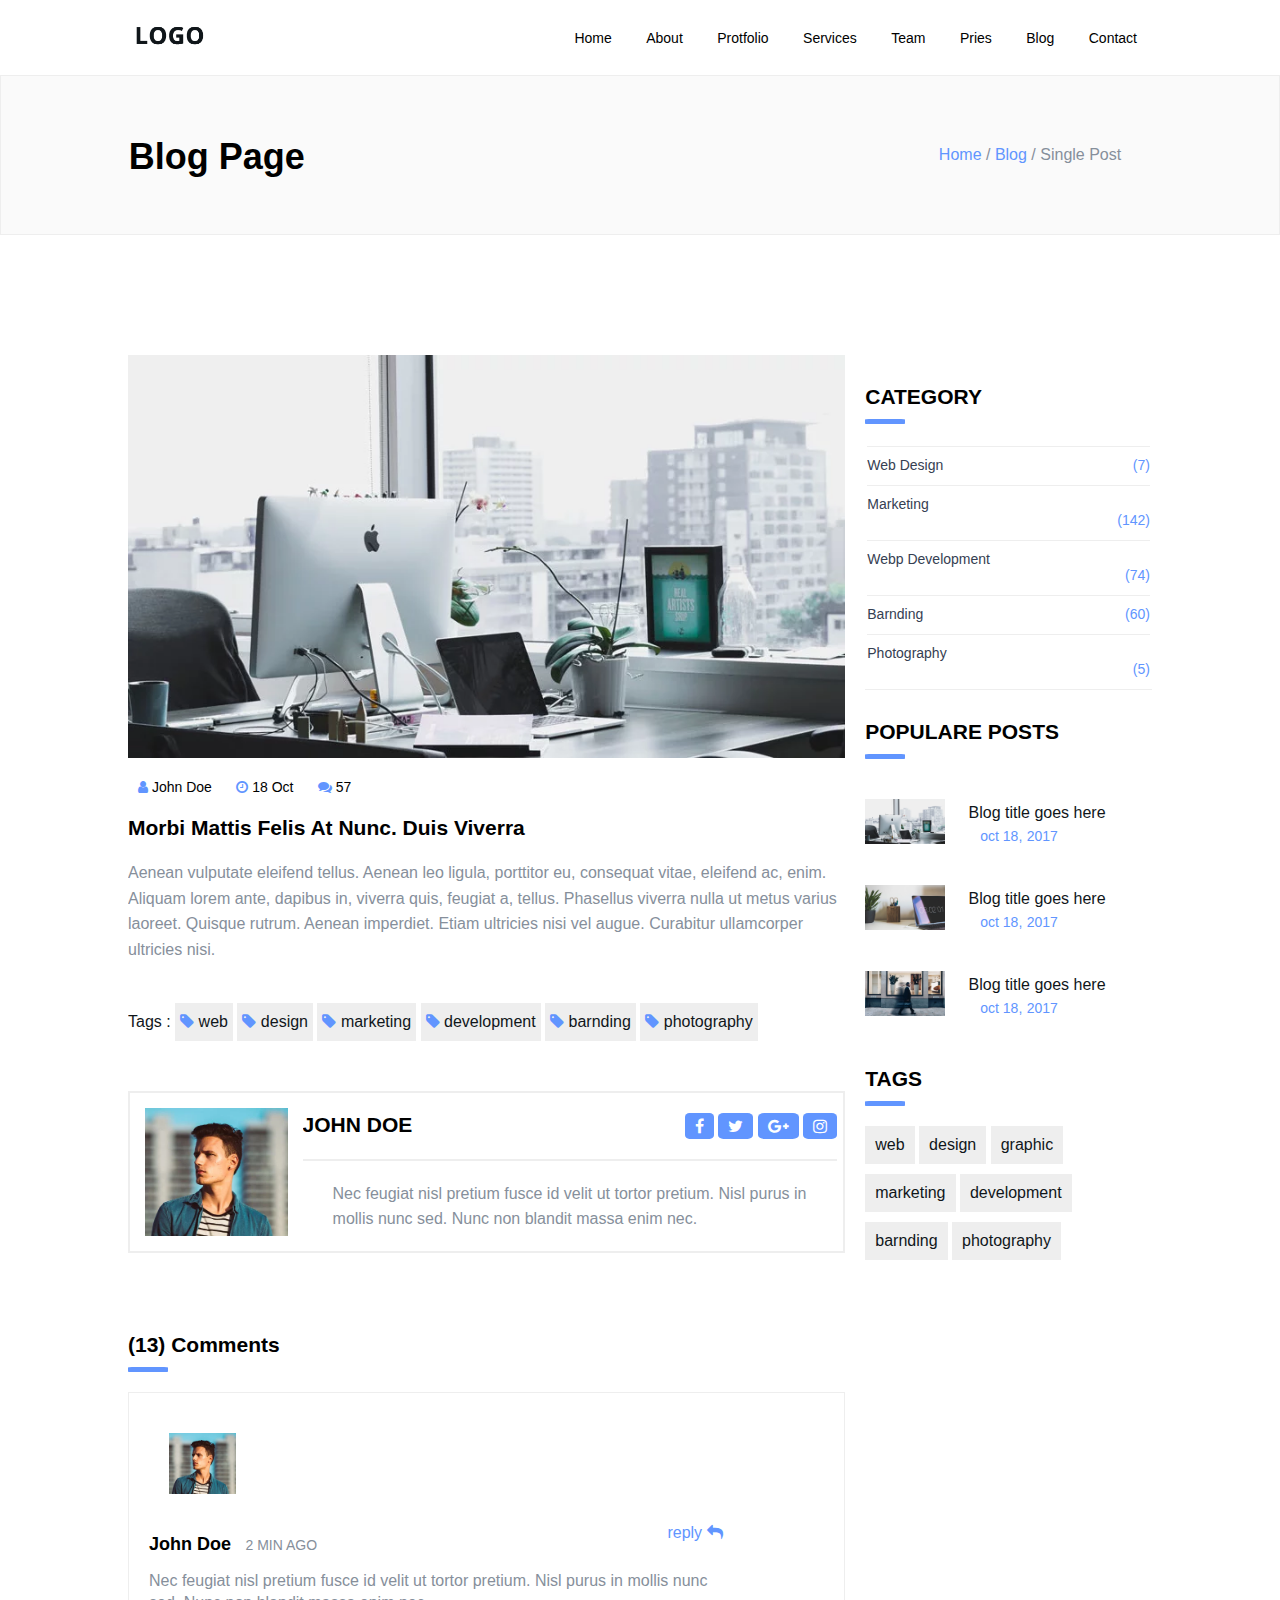
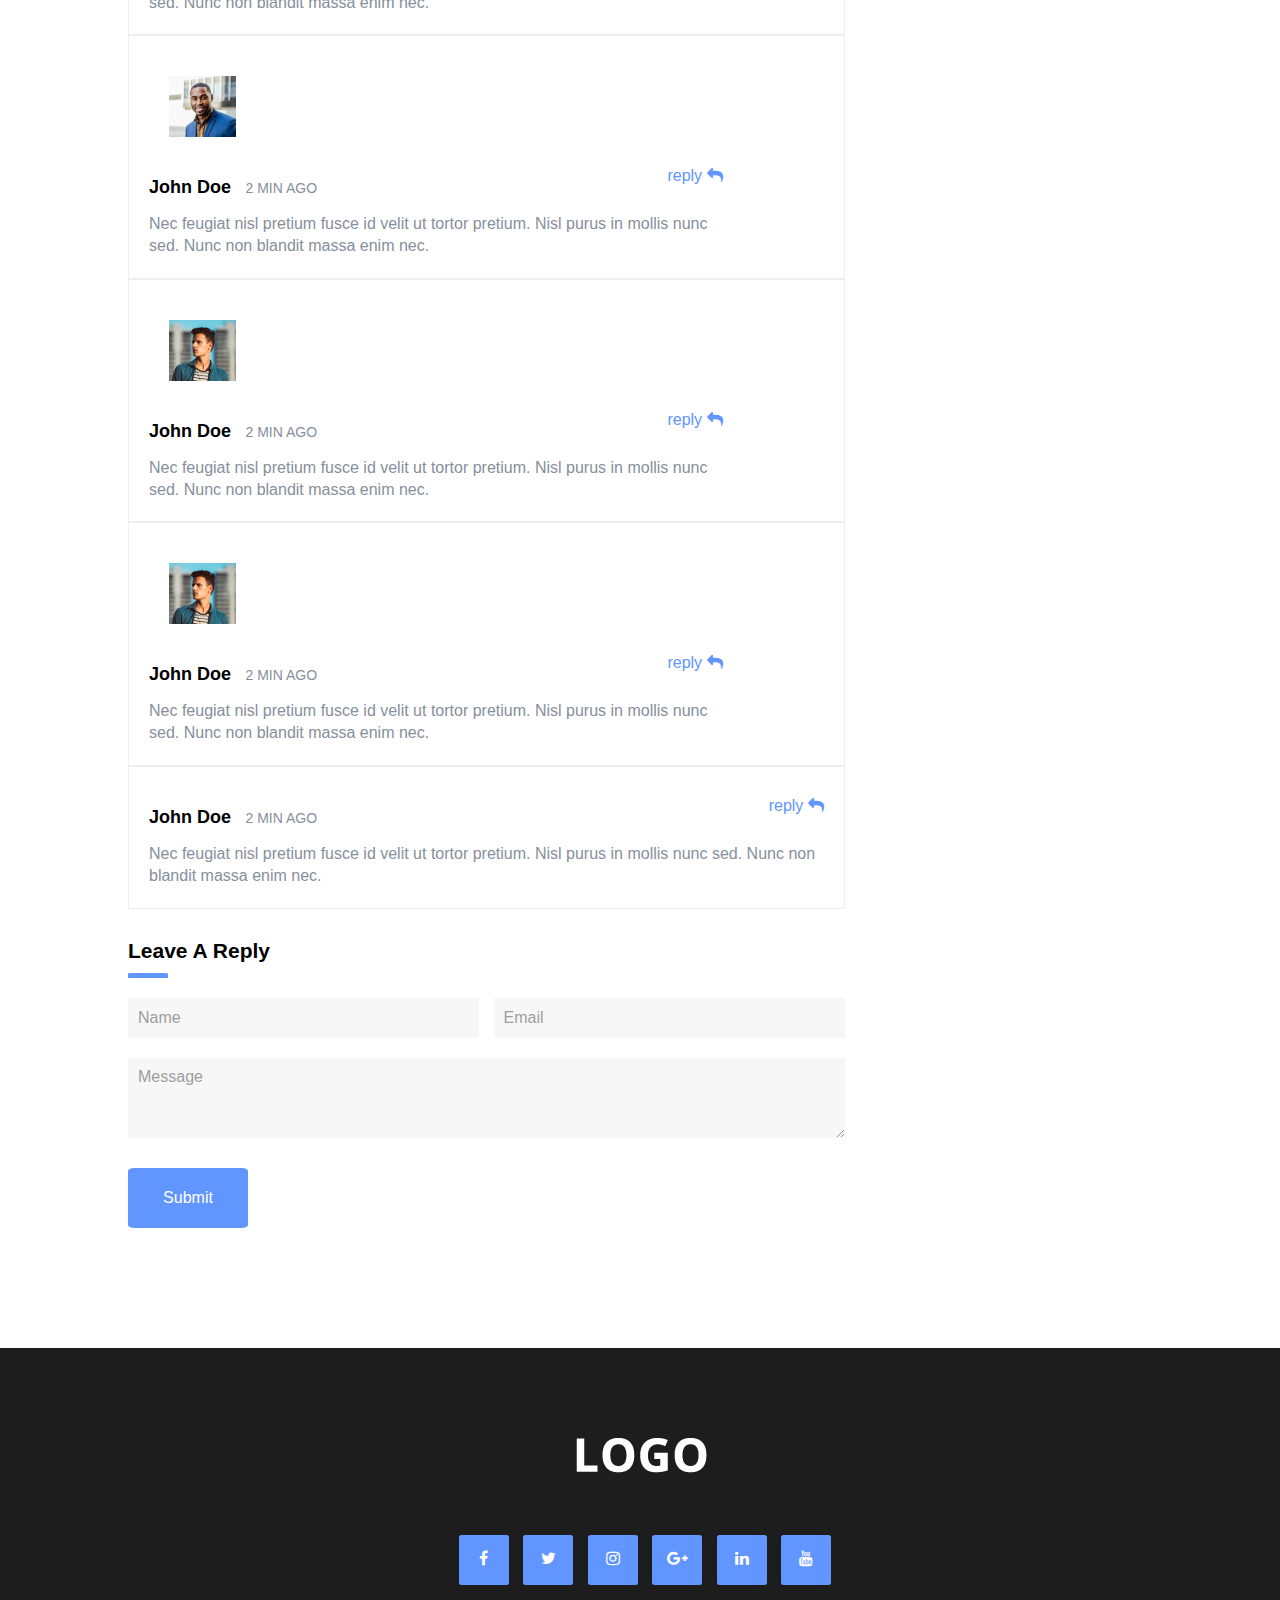
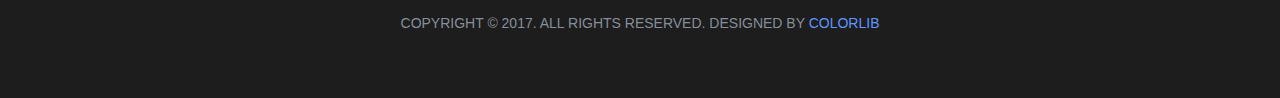
<file: blog.html>
<html>

<head>
    <title></title>
    <link rel="stylesheet" href="css/style.css">
    <link rel="stylesheet" href="css/blog.css">
    <meta charset="utf-8">

    <link rel="stylesheet" href="css/font-awesome.min.css" />
</head>




<body>
    <div class="header header-blog ">
        <!-- container -->
        <div class="container">

            <div class="header-content">



                <div class="logo">

                    <img src="images/logo.webp" alt="logo image" draggable="false" />

                </div>

                <ul class="nav">

                    <li> <a href="index.html" class="">Home </a> </li>
                    <li> <a href="index.html"> About </a> </li>
                    <li> <a href="index.html"> Protfolio </a> </li>
                    <li> <a href="index.html"> Services </a> </li>
                    <li> <a href="index.html"> Team </a> </li>
                    <li> <a href="index.html">Pries </a> </li>

                    <li class="dropdown">
                        <a href="#"> Blog </a>

                        <ul class="dropdown-menu">
                            <li> <a href="#">blog post</a> </li>

                        </ul>


                    </li>

                    <li> <a href="index.html"> Contact </a> </li>

                </ul>

                <div class="clear"></div>


            </div> <!-- ./header-content  -->

        </div>
        <!--./container -->

    </div> <!-- ./header -->

    <div class="empthy">

    </div><!-- ./empthy -->

    <!-- ./breadcrumbs -->

    <div class="breadcrumbs ">
        <div class="breadcrumbs-content container">
            <h2 class="breadcrumbs-item-title">blog page</h2>
            <ul class="breadcrumbs-item-list">
                <li><a href="#">home <span>/</span> </a></li>
                <li><a href="#">blog <span>/</span> </a></li>
                <li>single post</li>
            </ul>
        </div><!-- ./breadcrumbs-content -->
    </div><!-- ./breadcrumbs -->


    <div class="main-content overflow container padding-mg ">

        <div class="container1">
            <div class="img-section">
                <img src="images/blog/blog1.webp" alt="">
            </div><!-- ./img-section -->

            <ul>
                <li>
                    <i class="icon fa fa-user"></i> john doe
                </li>
                <li> <i class="fa fa-clock-o"> </i> 18 Oct </li>
                <li> <i class="fa fa-comments"></i> 57</li>
            </ul>

            <h3 class="img-section-title">morbi mattis felis at nunc. duis viverra</h3><!-- ./img-section-title" -->

            <p class="img-section-desc">Aenean vulputate eleifend tellus. Aenean leo ligula, porttitor eu, consequat
                vitae, eleifend ac, enim.
                Aliquam lorem ante, dapibus in, viverra quis, feugiat a, tellus. Phasellus viverra nulla ut metus varius
                laoreet.
                Quisque rutrum. Aenean imperdiet. Etiam ultricies nisi vel augue. Curabitur ullamcorper ultricies nisi.
            </p><!-- ./img-section-desc -->

            <div class="tags-section">

                <span class="tag"> tags :</span>
                <a href="#"> <i class="fa fa-tag"></i> web </a>
                <a href="#"> <i class="fa fa-tag"></i> design </a>
                <a href="#"> <i class="fa fa-tag"></i> marketing </a>
                <a href="#"> <i class="fa fa-tag"></i> development</a>
                <a href="#"> <i class="fa fa-tag"></i> barnding </a>
                <a href="#"> <i class="fa fa-tag"></i> photography</a>

            </div><!-- ./tags-section -->

            <!-- John doe section -->

            <div class="John-section overflow">
                <div class="john-img"> <img src="images/team/team1.webp" alt="">
                </div><!-- ./john-img -->

                <div class="john-content">
                    <div class="overflow john-title">
                        <h3> john doe</h3>
                        <ul>
                            <li> <a href="#"> <i class="fa fa-facebook"> </i> </a> </li>
                            <li> <a href="#"> <i class="fa fa-twitter"> </i> </a> </li>
                            <li> <a href="#"> <i class="fa fa-google-plus"> </i> </a> </li>
                            <li> <a href="#"> <i class="fa fa-instagram"> </i> </a> </li>
                        </ul>
                    </div>
                    <!-- <hr>
                    </hr> -->
                    <p>Nec feugiat nisl pretium fusce id velit ut tortor pretium. Nisl purus in mollis nunc
                        sed. Nunc non blandit massa enim nec.</p>

                </div><!-- ./john-content -->
            </div><!-- ./John-section -->


            <h3 class="comment"> (13) Comments </h3>
            <div class="comment-line"></div>


            <div class=" blog-comment">

                <div class="blog-comment-item overflow">
                    <div class="blog-comment-item-img"> <img src="images/team/team1.webp" alt=""></div>
                    <div class="blog-comment-item-content ">
                        <a class="reply" href="#">reply <i class="fa fa-reply"></i></a>
                        <h2 class="blog-comment-item-content-title">john doe</h2>
                        <span class="blog-comment-item-content-title">2 min ago</span>

                        <p class="p">Nec feugiat nisl pretium fusce id velit ut tortor pretium. Nisl purus in mollis
                            nunc sed.
                            Nunc
                            non blandit massa enim nec.</p>
                    </div>
                </div><!-- ./blog-comment-item -->



                <div class="blog-comment-item overflow">
                    <div class="blog-comment-item-img"> <img src="images/team/team2.webp" alt=""></div>
                    <div class="blog-comment-item-content ">
                        <a class="reply" href="#">reply <i class="fa fa-reply"></i></a>
                        <h2 class="blog-comment-item-content-title">john doe</h2>
                        <span class="blog-comment-item-content-title">2 min ago</span>

                        <p class="p">Nec feugiat nisl pretium fusce id velit ut tortor pretium. Nisl purus in mollis
                            nunc sed.
                            Nunc
                            non blandit massa enim nec.</p>
                    </div>
                </div><!-- ./blog-comment-item -->


                <div class="blog-comment-item overflow">
                    <div class="blog-comment-item-img"> <img src="images/team/team1.webp" alt=""></div>
                    <div class="blog-comment-item-content ">
                        <a class="reply" href="#">reply <i class="fa fa-reply"></i></a>
                        <h2 class="blog-comment-item-content-title">john doe</h2>
                        <span class="blog-comment-item-content-title">2 min ago</span>

                        <p class="p">Nec feugiat nisl pretium fusce id velit ut tortor pretium. Nisl purus in mollis
                            nunc sed.
                            Nunc
                            non blandit massa enim nec.</p>
                    </div>
                </div><!-- ./blog-comment-item -->


                <div class="blog-comment-item overflow">
                    <div class="blog-comment-item-img"> <img src="images/team/team1.webp" alt=""></div>
                    <div class="blog-comment-item-content ">
                        <a class="reply" href="#">reply <i class="fa fa-reply"></i></a>
                        <h2 class="blog-comment-item-content-title">john doe</h2>
                        <span class="blog-comment-item-content-title">2 min ago</span>

                        <p class="p">Nec feugiat nisl pretium fusce id velit ut tortor pretium. Nisl purus in mollis
                            nunc sed.
                            Nunc
                            non blandit massa enim nec.</p>
                    </div>
                </div><!-- ./blog-comment-item -->


                <div class="blog-comment-item overflow">
                    <!-- <div class="blog-comment-item-img"> <img src="images/team/team1.webp" alt=""></div> -->
                    <div class="blog-comment-item-last ">
                        <a class="reply" href="#">reply <i class="fa fa-reply"></i></a>
                        <h2 class="blog-comment-item-content-title">john doe</h2>
                        <span class="blog-comment-item-content-title">2 min ago</span>

                        <p class="p">Nec feugiat nisl pretium fusce id velit ut tortor pretium. Nisl purus in mollis
                            nunc sed.
                            Nunc
                            non blandit massa enim nec.</p>
                    </div>
                </div><!-- ./blog-comment-item -->

            </div><!-- ./blog-comment -->

            <h3 class="comment"> Leave a reply </h3>
            <div class="comment-line"></div>

            <form>
                <input class="input-name  input" type="text" placeholder="Name">
                <input class="input-email input input-name" type="text" placeholder="Email">
                <textarea class="textarea input mg" placeholder="Message"></textarea>
            </form>
            <div class="comment-buttn hover-opacity"><a href="#"><button> submit</button></a></div>

        </div><!-- ./container1 -->


        <div class="container2">

            <!-- search field -->
            <div class="search"></div>

            <!-- CATEGORY section -->

            <h3 class="comment"> CATEGORY </h3>
            <div class="comment-line"></div>


            <div class="category">
                <table>
                    <tr>
                        <td> <a href="#" class="category-item  overflow">web design <span> (7)</span></a> </td>
                    </tr>

                    <tr>
                        <td> <a href="#" class="category-item overflow ">marketing <span> (142) </span></a> </td>
                    </tr>

                    <tr>
                        <td> <a href="#" class="category-item  overflow">webp development <span>(74)</span> </a> </td>
                    </tr>

                    <tr>
                        <td> <a href="#" class="category-item  overflow">barnding <span> (60)</span></a> </td>
                    </tr>
                    <tr>
                        <td> <a href="#" class="category-item  overflow">photography <span> (5)</span></a> </td>
                    </tr>
                </table>
            </div><!-- ./category -->

            <h3 class="comment">POPULARE POSTS </h3>
            <div class="comment-line"></div>




            <div class=" popular-section">

                <a class="hover-opacity" href="#">
                    <div class=" popular-img">
                        <img src="images/blog/blog1.webp" alt="">
                    </div><!-- ./popular-img -->

                    <div class="popular-title">
                        Blog title goes here

                    </div><!-- ./popular-title -->
                </a>
                <div class="clear"></div>


                <ul>
                    <li>oct 18,</li>
                    <li>2017</li>

                </ul>
            </div><!-- ./popular-section -->
            <div class=" popular-section">

                <a class="hover-opacity" href="#">
                    <div class=" popular-img">
                        <img src="images/blog/blog2.webp" alt="">
                    </div><!-- ./popular-img -->

                    <div class="popular-title">
                        Blog title goes here

                    </div><!-- ./popular-title -->
                </a>
                <div class="clear"></div>


                <ul>
                    <li>oct 18,</li>
                    <li>2017</li>

                </ul>
            </div><!-- ./popular-section -->
            <div class=" popular-section">

                <a class="hover-opacity" href="#">
                    <div class=" popular-img">
                        <img src="images/blog/blog3.webp" alt="">
                    </div><!-- ./popular-img -->

                    <div class="popular-title">
                        Blog title goes here

                    </div><!-- ./popular-title -->
                </a>
                <div class="clear"></div>


                <ul>
                    <li>oct 18,</li>
                    <li>2017</li>

                </ul>
            </div><!-- ./popular-section -->

            <!-- tags -->

            <h3 class="comment">TAGS</h3>
            <div class="comment-line"></div>

            <div class="finish">
                <a href="#">web</a>
                <a href="#">design</a>
                <a href="#">graphic</a>
                <a href="#">marketing</a>
                <a href="#">development</a>
                <a href="#">barnding</a>
                <a href="#">photography</a>
            </div>
















        </div><!-- ./container2 -->


    </div><!-- ./main-content -->





    <!-- footer section -->
    <div class="footer-section">

        <div class="footer-content">
            <div class="footer-logo hover-opacity"> <a href="#"><img src="images/logo-alt.webp" alt=""></a> </div>
            <!-- ./footer-logo -->

            <div class="footer-icons ">
                <ul>
                    <li class="hover-opacity"> <i class="fa fa-facebook"></i> </li>
                    <li class="hover-opacity"> <i class="fa fa-twitter"></i> </li>
                    <li class="hover-opacity"> <i class="fa fa-instagram"></i> </li>
                    <li class="hover-opacity"> <i class="fa fa-google-plus"></i> </li>
                    <li class="hover-opacity"> <i class="fa fa-linkedin"></i> </li>
                    <li class="hover-opacity"> <i class="fa fa-youtube"></i> </li>
                </ul>
            </div> <!-- ./footer-icons -->


            <div class="footer-desc">

                <span>COPYRIGHT © 2017. ALL RIGHTS RESERVED. DESIGNED BY</span>
                <a href="#">COLORLIB</a>
            </div><!-- ./footer-desc -->

        </div><!-- ./footer-content -->
    </div><!-- ./footer-section -->

</body>

</html>
</file>
<file: css/style.css>
/* 1-common */


/* 
-overlay
-opactiy haver
-section header
-section pading
-hover effect 1 (left to right)
-hover effect 2 (up to down)

*/


.overlay {
    position: absolute;
    background-color: rgba(0, 0, 0, 0.7);
    width: 100%;
    height: 100%;
    top: 0;
    left: 0;

}


/*2-general style */

body {
    font-family: 'Varela Round', sans-serif;
}


.ltr-effect {
    position: relative;
}

.ltr-effect:after {
    position: absolute;
    width: 0;
    background-color: #333;
    top: 0;
    bottom: 0;
    right: 0;
    left: 0;
    content: "";
    transition: width .5s;
    z-index: -1;
}


.ltr-effect:hover:after {
    width: 100%;
}


.about-itme:hover .about-itme-title {
    color: #fff;
}


* {
    padding: 0;
    margin: 0;
    box-sizing: border-box;

}

.container {
    width: 80%;


    margin: auto;
}

h1,
h2,
h3,
h4,
h5,
h6 {
    font-family: 'Montserrat', sans-serif;
}


button {
    font-family: inherit;
}

.hover-opacity {
    transition: opacity .5s;
}

.hover-opacity:hover {
    opacity: 0.8;
}







/* section header */


.pd-y {
    padding: 120px 0;
}



.section-header {
    text-align: center;


}

.section-header .section-title {

    font-size: 35px;
    text-transform: capitalize;
    margin-bottom: 10px;

}

.section-header .line {

    display: block;
    width: 60px;
    height: 5px;
    background-color: #6195FF;
    margin: 0 auto 70px auto;

}











/* to solve foat problems */
.clear {
    clear: both;
}

a {
    text-decoration: none;
}




/* .header-content {

    overflow: hidden;
}
 */






/*3-sections */


/*3- sections */
/*3.0 header */



.header {

    width: 100%;
    position: fixed;
    z-index: 10;
    background-color: black;


}

.header .logo {

    width: 40%;
    float: left;
}

.header .logo img {
    width: 20%;
    margin-top: 15px;
}


.header .nav {

    width: 60%;
    float: left;
    list-style: none;
    text-align: right;
}

.header .nav>li {
    display: inline-block;

    text-align: right;
}

.header .nav>li>a {

    color: #fff;
    display: block;
    padding: 30px 15px;
    font-size: 14px;

}

.header .nav>li>a.active:after,
.header .nav>li>a:after {

    height: 3px;
    background-color: #6195FF;
    content: "";
    display: block;
    transition: width .5s;
    margin-top: 2px;


}


.header .nav>li>a.active:after {
    width: 100%;


}

.header .nav>li>a:after {
    width: 0;

}

.header .nav>li>a:hover:after {
    width: 100%;

}


.dropdown {
    position: relative;

}



.dropdown-menu {

    position: absolute;
    list-style: none;
    width: 150px;
    background-color: #6195FF;
    text-align: center;
    left: -50%;
    top: 70%;
    opacity: 0;
    visibility: hidden;
    transition: opacity 1s;
}




.dropdown-menu a {

    color: #fff;
    display: block;
    padding: 10px;


}

.dropdown:hover .dropdown-menu {
    opacity: 1;
    visibility: visible;
}




/* 3.1 home section */

.home {
    background-image: url(../images/background/background1.webp);
    background-size: cover;
    height: 100vh;
    position: relative;
}

.home-content {

    position: absolute;
    top: 50%;
    left: 50%;
    transform: translate(-50%, -50%);
    text-align: center;
    width: 65%;
}



.home .title {
    color: #fff;
    font-size: 3.5rem;
    text-transform: uppercase;
}

.home .home-desc {
    margin: 20px 0;
    color: #fff;
    letter-spacing: 2px;
    line-height: 1.5;


}

.home .btn {

    min-width: 170px;
    padding: 15px 0;
    border-radius: 3px;
    border: 0;
    cursor: pointer;
    font-size: 18px;


}

.home .btn-start {
    margin-right: 10px;
    background-color: #fff;
}

.home .btn-learn {
    color: #fff;
    background-color: #6195FF;
}


/* 3.2 About section  */

.about-itme {
    width: 30%;
    text-align: center;
    float: left;
    border: 1px solid #e8e8e8;
    padding: 50px 20px;
}

.about-middle {
    margin: 0 5%;
}


.about-itme .icon {
    color: #6195FF;
    margin-bottom: 10px;
}

.about-itme-title {
    text-transform: capitalize;
    margin-bottom: 10px;
    transition: color .5s;

}

.about-itme-desc {
    line-height: 1.6;
    margin-bottom: 10px;
    color: #899;
}

.about-itme-link {
    color: #6195FF;
    text-transform: capitalize;
}



/* portoflio section */

.portoflio {

    background-color: #f9f9f9;
}

.portoflio-content {
    overflow: hidden;
}

.portoflio-itme {
    float: left;
    width: 30%;
    margin-bottom: 60px;
    position: relative;
    padding: 20px;
}



.portoflio-itme .layer-content {
    position: absolute;
    top: 0;
    left: 0;
    width: 100%;
    height: 100%;
    background-color: rgba(0, 0, 0, 0.5);
    opacity: 0;
    visibility: 0;
    transition: opacity 0.5s;

}

.portoflio-itme:hover .layer-content {
    opacity: 1;
    visibility: visible;
}






.portoflio-itme .layer-content .layer-info {
    position: absolute;
    left: 50%;
    top: 50%;
    transform: translate(-50%, -50%);
    width: 60%;
    text-align: center;
}



/* 3.4 contact section  */
.layer-content .category {
    color: #6195FF;
    text-transform: uppercase;
    margin-bottom: 5px;
    display: block;
}

.layer-content .layer-content-title {
    font-size: 20px;
    color: #fff;
    margin-bottom: 10px;
    position: relative;
    opacity: 0;
    top: 10px;
    transition: opacity 0.5s, top 0.5s;


}


.portoflio-itme:hover .layer-content-title,
.portoflio-itme:hover .layer-content a i {
    top: 0;
    opacity: 1;
}



.layer-content a {
    width: 40px;
    display: inline-block;
    height: 40px;
    background-color: #6195FF;
    color: #fff;


}

.layer-content a i {
    line-height: 40px;
    position: relative;
    opacity: 0;
    top: 10px;
    transition: opacity 0.5s, top 0.5s;



}


.portoflio-itme img {
    width: 100%;


}

.portoflio-itme.mg {
    margin: 0 5%;
}




/* 3.5 offer section  */

.offer-content {
    overflow: hidden;
}

.offer-item {

    width: 30%;
    margin-bottom: 20px;
    float: left;
    border: 1px solid #e8e8e8;
    padding: 20px 15px 30px 70px;
    position: relative;

}


.offer-item.mg {
    margin: 0% 5%;

}

.offer-item .icon {
    position: absolute;
    left: 20px;
    top: 30px;
    color: #6195FF;


}

.offer-item-title {
    text-transform: capitalize;
    margin: 20px 0;
    transition: color 0.5s;
}


.offer-item-desc {
    color: #899;
    line-height: 1.6;

}

.offer-item:hover .offer-item-title {
    color: #fff;
}


/* service section */

.service {
    background-color: #f9f9f9;
}


.service-item {
    width: 50%;
    float: left;
}

.service-item .section-header {
    text-align: left;
}

.service-item .section-header .line {
    margin: 0 0 40px 0;
}

.service-item-desc {
    color: #899;
    padding-right: 20px;
    padding-bottom: 20px;
    line-height: 1.4;
    font-size: 17px;
}

.service-itme-list {
    list-style-type: none;
}

.service-itme-list li {
    margin: 10px;
    color: #899;
    font-size: 17px;


}


.service-itme-list li .icon {
    border: 1px #6195FF solid;
    border-radius: 50%;
    color: #6195FF;
    padding: 7px 4px;
}




.service-item-img image {
    width: 100%;

}





.service-bollets {
    list-style: none;
    text-align: center;
}

.service-bollets li {
    width: 10px;
    height: 10px;
    background-color: #e8e8e8;
    display: inline-block;
    margin: 10px 5px;
}


.service-bollets li.active {
    background-color: #6195FF;
}

.service-bollets li:hover {
    background-color: #6195FF;
}


/* numbers section */

.numbers-section {
    background-image: url(../images/background/background2.webp);
    height: 60%;
    position: relative;
    background-attachment: fixed;
    background-size: cover;
}

.numbers-items {
    overflow: hidden;
    padding: 80px 0;

}


.number-item {
    width: 25%;
    text-align: center;
    float: left;
}

.number-item .icon {
    color: #6195FF;
    margin: 0 0 30px 0;

}

.number-item h3 {
    color: #fff;
    margin-bottom: 15px;
    font-size: 36px;
    font-weight: bold;

}

.number-item p {
    color: #fff;

}

/* 3.6 Pricing section */


.pricing {}

.pricing-content {
    overflow: hidden;
}

.pricing-item {
    width: 30%;
    /* height: 500px; */
    float: left;
    text-align: center;
    border: 1px solid #e8e8e8;
    padding: 40px 0;



}

.pricing-item.mg {
    margin: 0 5%;
}

.pricing-item-header {
    border: 2px solid #6195FF;
    border-radius: 50%;
    /* margin: 0 106px; */
    margin: auto;
    height: 140px;
    width: 140px;
    color: #10161a;
    transition: color 0.4s;

}

.pricing-item h3 {
    text-transform: uppercase;
    color: #868f86;
    font-size: 16px;
    padding: 30px 0 25px;
}


.pricing-item-header h2 {
    text-align: center;
    margin-top: 35px;
    font-size: 42px;
}


.pricing-item-header span {
    text-transform: uppercase;
    font-size: 14px;
    font-weight: bold;

}


.pricing-item-p {
    color: #868f86;
    text-transform: capitalize;
    margin-top: 20px;
    margin-bottom: 20px;
    line-height: 2;
}

.pricing-button {
    border: 0;
    border: 2px solid #6195FF;
    display: block;
    margin: auto;
    background: none;
    color: #6195FF;
    width: 180px;
    height: 50px;
    font-size: 16px;
    border-radius: 3%;
    text-align: center;


}

.hhg {
    background: none;
}

.ttb-effect {
    position: relative;
}

.ttb-effect:after {
    position: absolute;
    height: 0;
    background-color: #10161a;
    ;
    content: " ";
    top: 0;
    bottom: 0;
    left: 0;
    right: 0;
    transition: height 0.5s;
    z-index: -2;

}


.ttb-effect:hover:after {
    height: 100%;
}

.ttb-effect:hover .pricing-item-header {
    color: #fff;
}


.ttb-effect:hover .pricing-button {}


.ttb-effect:hover .h3 {
    color: #6195FF;
}


/*testimonial section  */
.testimonial {
    background-image: url(../images/background/background3.webp);
    background-attachment: fixed;
    background-size: cover;
    height: 60%;
    position: relative;
    /* margin: 100px 0; */
}

.testimonial-content {
    overflow: hidden;
    padding: 100px 0;
}

.testimonial-item {
    width: 40%;
    float: left;
    /* background-color: #fff; */
    height: 100%;
    margin: 0 5%;

}

.testimonial-item-toplayer {
    padding: 10px 2px 30px 100px;
    position: relative;
}

.testimonial-item-toplayer-img {
    border-radius: 50%;
    position: absolute;
    left: 0;
    top: 0;


}

.testimonial-item-toplayer h2 {
    color: #fff;
    text-transform: capitalize;
    margin: 0 0 10px 0;
    font-size: 21px;

}

.testimonial-item-toplayer span {
    color: #6195FF;
    text-transform: uppercase;
    font-size: 14px;
}

.testimonial-item-desc {
    color: #fff;
    font-size: 15px;
    line-height: 1.5;
}



/* 3.7 Team section */

.team {}

.team-content {
    overflow: hidden;
}

.team-item {
    width: 30%;
    float: left;
    background-color: #e8e8e8;
    padding: 40px 10px;
    text-align: center;

}

.team-item.mg {
    margin: 0 5%;
}

.team-item-img {
    width: 90%;
    margin: auto;
    position: relative;
}

.team-item-img img {
    width: 100%;

}

.team-item-info {
    text-align: center;
    line-height: 1.8;
}

.team-item-info-title {
    text-transform: capitalize;
    color: #333;
    font: size 21px;
    font-weight: bold;
    transition: color 0.5s;

}

.team-item-info-text {
    text-transform: uppercase;
    font-size: 14px;
    color: #868f86;
    transition: color 0.5s;
}

.team-overlay {
    background-color: rgba(0, 0, 0, 0.5);
    position: absolute;
    top: 0;
    bottom: 0;
    left: 0;
    right: 0;
    opacity: 0;
    visibility: hidden;
    transition: opacity 0.5s;

}

.team-item:hover .team-overlay {
    opacity: 1;
    visibility: visible;
}

.team-item:hover .team-item-info-title {
    color: #fff;
}

.team-item:hover .team-item-info-text {
    color: #6195FF;

}






.team-item-img .team-overlay a {
    margin-left: auto;
    background-color: #6195FF;
    color: #fff;
    display: block;
    width: 40px;
    height: 40px;
}

.team-item-img .team-overlay a i {
    line-height: 40px;

}

.team-item.ttb-effect {
    z-index: 1;
}




/* Recents section  */

.recents {
    background-color: #f9f9f9;
}

.recents-content {
    overflow: hidden;
}

.recents-item {
    width: 30%;
    float: left;
    position: relative;
    background-color: #fff;



}


.recents-item.mg {
    margin: 0 5%;
}

.recents-item-header img {
    width: 100%;
}

.recents-item-ul {
    list-style: none;
    overflow: hidden;


}

.recents-item-ul li {
    float: left;
    margin: 20px 0;
    padding-left: 15px;


}

.recents-item-ul li i {
    color: #6195FF;
}

.recents-item-ul li span {
    color: #10161a;
    font-size: 14px;
}

.recents-item h3.recents-item-title {
    color: #10161a;
    font-size: 21px;
    font-weight: bold;
    /* line-height: 1; */
    margin: 0px 71px 22px 12px;
    /* text-transform: capitalize; */
}

.recents-item p.recents-item-desc {
    color: #868f9b;
    font-size: 16px;
    /* font-weight: bold; */
    line-height: 1.5;
    margin: 0px 45px 10px 12px;
    /* text-transform: capitalize; */
}

.recents-item a.ecents-item-readmore {
    color: #6195FF;
    display: inline-block;
    font-size: 16px;
    padding: 10px 0;
    margin: 0px 71px 22px 12px;
    text-transform: capitalize;

}


/* getin-section */



.get-content {
    overflow: hidden;
}


.get-item {
    width: 30%;
    float: left;
    text-align: center;
    margin-bottom: 20px;

}


.get-item.mg {
    margin: 0 5%;
}

.get-item-title {
    color: #10161a;
    font-size: 21px;
    font-weight: bold;
    padding: 25px 0;

}

.get-item-dec {
    color: #868f9b;
}

.get-item i {
    color: #6195FF;
}

.get-form {
    width: 50%;
    height: 400px;
    /* background-color: #333; */
    margin: 0 25%;
    padding: 50px 0;
}

.get-form form {
    overflow: hidden;
}

.input {
    background-color: #f4f4f4;
    border: none;
    text-align: left;
    padding: 10px;
    font-family: inherit;
    font-size: inherit;
    line-height: inherit;
    opacity: 0.7;
}


.input-name {
    width: 49%;
    float: left;
    height: 40px;
}

.input-email {
    margin-left: 2%;
}


.input-subj {
    display: inline-block;
    width: 100%;
    height: 40px;
    margin: 20px 0;
}

.textarea {
    display: inline-block;
    width: 100%;
    height: 80px;

}


.get-button {

    text-align: center;
    height: 50px;
}

.get-button button {
    height: 100%;
    width: 180px;
    background-color: #6195FF;
    color: #fff;
    font-size: 16px;
    border: none;
    border-radius: 2%;
    cursor: pointer;
    margin-top: 30px;
}


/* 3.9 Footer section */

.footer-section {
    background-color: #1c1d1c;
    width: 100%;
    height: 350px;
    /* margin-top: 20px; */
    position: relative;
}

.footer-content {
    /* background-color: #6195FF; */
    width: 40%;
    position: absolute;
    left: 50%;
    top: 50%;
    transform: translate(-50%, -50%);
    text-align: center;
}

.footer-logo {
    cursor: pointer;
}

.footer-icons ul {}

.footer-icons ul li {
    list-style: none;
    display: inline-block;
    color: #fff;
    background-color: #6195FF;
    width: 50px;
    height: 50px;
    padding: 15px;
    border-radius: 5%;
    margin-top: 40px;
    margin-bottom: 30px;
    margin-left: 10px;
    cursor: pointer;


}

.footer-desc span {
    color: #868F9B;
}

.footer-desc {
    font-size: 14px;
    text-transform: uppercase;
}

.footer-desc a {
    color: #6195FF;
}


.www {
    width: 150px;
    height: 100%;
    background-color: #10161a;
}
</file>
<file: css/blog.css>
/* blog page */

/* general */

* {
    padding: 0;
    margin: 0;
    box-sizing: border-box;
}

.clear {
    clear: both;
}

.overflow {
    overflow: hidden;
}

/* nav bar */

.header-blog {
    background-color: #fff;
    height: 75px;

}

.header-blog .nav>li>a {
    color: black;
}

.empthy {
    height: 75px;
}





/* container1,2*/


.container1 {
    width: 70%;
    float: left;
    /* background-color: #6195FF; */
    /* height: 100px; */
}

.container2 {
    width: 28%;
    float: left;
    margin: 0 0 0 2%;
    /* background-color: #868F9B; */
    height: 100px;
}






/* breadcrumbs*/
.breadcrumbs {
    background-color: #FAFAFA;
    height: 160px;
    border: solid 1px #EEE;



}

.breadcrumbs-content {
    overflow: hidden;
    padding: 60px 0;


}

.breadcrumbs-item-title {
    float: left;

    text-transform: capitalize;
    font-size: 36px;

}


.breadcrumbs-item-list {
    float: right;
    /* margin-right: 12%;
    margin-top: 60px; */
    text-transform: capitalize;
    font-size: 16px;
    padding-top: 10px;
    margin: 0 30px;

}

.breadcrumbs-item-list li,
.breadcrumbs-item-list li span {
    display: inline;
    color: #868F9B;
}

.breadcrumbs-item-list li a {
    color: #6195FF;
}

.padding-mg {

    padding: 120px 0;
    /* height: 70px; */
}



/* main section */
.main-content {
    /* overflow: hidden; */
}

.img-section img {
    width: 100%;
    margin-bottom: 20px;
}

.container1>ul {
    margin-bottom: 20px;
}

.container1>ul>li {
    display: inline-block;
    padding: 0 10px;
    text-transform: capitalize;
    font-size: 14px;

}

.container1>ul>li i {
    color: #6195FF;
}

.img-section-title {
    text-transform: capitalize;
    /* padding-bottom: 20px; */
    font-size: 21px;
}

.img-section-desc {
    font-family: 'Varela Round', sans-serif;
    font-size: 16px;
    line-height: 1.6;
    color: #868F9B;
    padding: 20px 0;
}


.tags-section a {
    color: #10161a;
    background-color: #EEE;
    display: inline-block;
    padding: 10px 5px;



}

.tags-section a:hover,
.tags-section a:hover i {
    color: #fff;
    background-color: #6195FF;
}

.tags-section a i {
    color: #6195FF;

}

.tag {
    background-color: #fff;
    color: #10161a;
    font-size: 16px;
    text-transform: capitalize;
}

.tags-section {
    padding: 20px 0;
}

/* John doe section */
.John-section {
    border: 2px solid #EEE;

    margin: 30px 0 50px 0;
}

.john-content {
    width: 75%;

    float: left;
    height: 100px;

}

.john-img {
    margin: 15px;
    width: 20%;
    float: left;
}

.john-img img {
    width: 100%;
}

.john-title {
    margin: 20px 0;
    text-align: center;
}

.john-content h3 {
    float: left;
    text-transform: uppercase;
    font-size: 21px;
}

.john-content ul {
    float: right;
}

.john-content ul li {
    display: inline;
}

.john-content ul li a {
    background-color: #6195FF;
    color: #fff;
    display: inline-block;
    padding: 5px 10px;
    border-radius: 15%;
}


.john-content p {
    border-top: 2px solid #EEE;

    padding: 20px 30px;

    color: #868F9B;
    line-height: 1.6;
    /* text-transform: capitalize; */
}


/* comments section  */
.comment {
    font-size: 21px;
    text-transform: capitalize;
    padding: 30px 0 10px 0;
}

.comment-line {
    width: 40px;
    height: 5px;
    background-color: #6195FF;
    border-radius: 10%;
    margin-bottom: 20px;
}

.blog-comment-item {
    border: 1px solid #EEE;

    padding: 20px;
}

.blog-comment-item-img {
    width: 10%;
    float: left;
    margin: 20px;


}

.blog-comment-item-content {
    width: 85%;
    float: left;
    position: relative;
}

.blog-comment-item-img img {
    width: 100%;
}

.blog-comment-item-content-title {
    display: inline-block;
    margin-top: 10px;
    margin-bottom: 15px;
    padding-top: 10px;
    padding-right: 10px;


}

.blog-comment-item-content h2 {
    text-transform: capitalize;
    font-size: 18px;
}

.blog-comment-item-content span {
    text-transform: uppercase;
    color: #868F9B;
    font-size: 14px;
}

.reply {
    position: absolute;
    top: 10px;
    right: 0;
    color: #6195FF;
}

.p {
    line-height: 1.4;
    color: #868F9B;
    font-size: 16px;

}

.blog-comment-item-last {
    width: 100%;
    float: left;
    position: relative;
}

.blog-comment-item-last span {
    text-transform: uppercase;
    color: #868F9B;
    font-size: 14px;

}

.blog-comment-item-last h2 {
    text-transform: capitalize;
    font-size: 18px
}



/* CATEGORY section */

.category {
    /* position: relative; */
    /* border-top: 2px solid #10161a; */
    border-bottom: 1px solid #EEE;

}

.category a {
    border-top: 1px solid #EEE;

}

.category a:hover {
    color: #6195FF;
}

.category table {}

.category table p {}

.category table span {
    color: #6195FF;
    right: 0;
    /* position: absolute; */
    margin: 0px 0 0 189px;
    float: right;

}

.category-item {
    color: #354052;
    font-size: 14px;
    text-transform: capitalize;
    display: block;
    padding: 10px 0;
    /* position: absolute; */



}




/* POPULARE POSTS section */


.popular-section {
    /* background-color: #6195FF; */
    width: 100%;

    padding: 20px 20px 20px 0;

}

.popular-section ul {
    margin-left: 115px;
    margin-top: -60px;

}

.popular-section ul li {
    display: inline;
    color: #6195FF;
    font-size: 14px;
}

.popular-section a:hover .popular-title {
    color: #6195FF;
}

.popular-img {
    width: 30%;
    float: left;



}

.popular-img img {
    width: 100%;
}

.popular-title {
    width: 65%;

    float: left;

    margin-left: 5%;
    color: #10161a;
    font-size: 16px;
    text-align: left;
    padding: 5px 0 5px 10px;
}









/* TAGS section*/

.finish a {
    background-color: #EEE;
    color: #10161a;
    padding: 10px;
    margin: 0 0 10px 0;
    display: inline-block;
}

.finish a:hover {
    background-color: #6195FF;
    color: #fff;
}


/* reply section */

form textarea.mg {
    margin-top: 20px;
}

.comment-buttn button {
    width: 120px;
    height: 60px;
    background-color: #6195FF;
    color: #fff;
    text-transform: capitalize;
    text-align: center;
    border-radius: 5%;
    border: 0;
    margin-top: 30px;
    font-size: 16px;
    cursor: pointer;
}


/* footer section */
</file>
